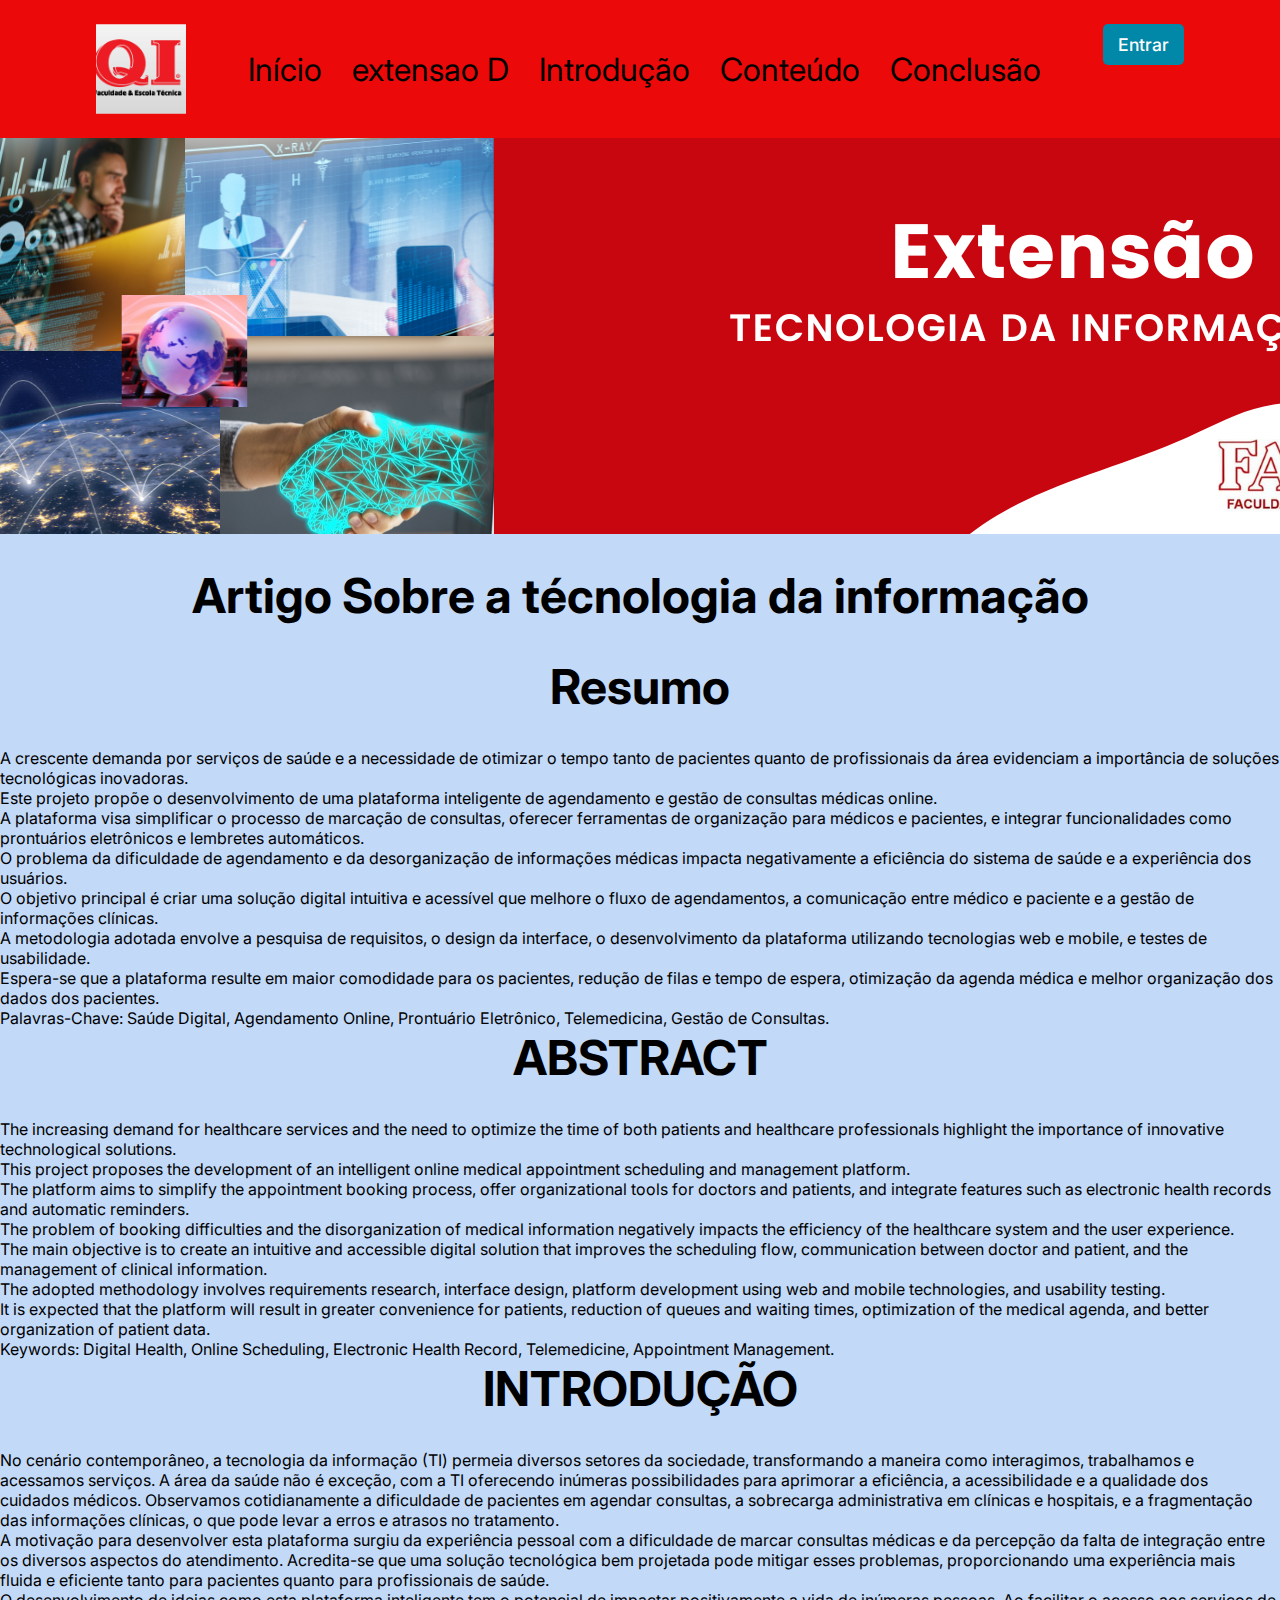
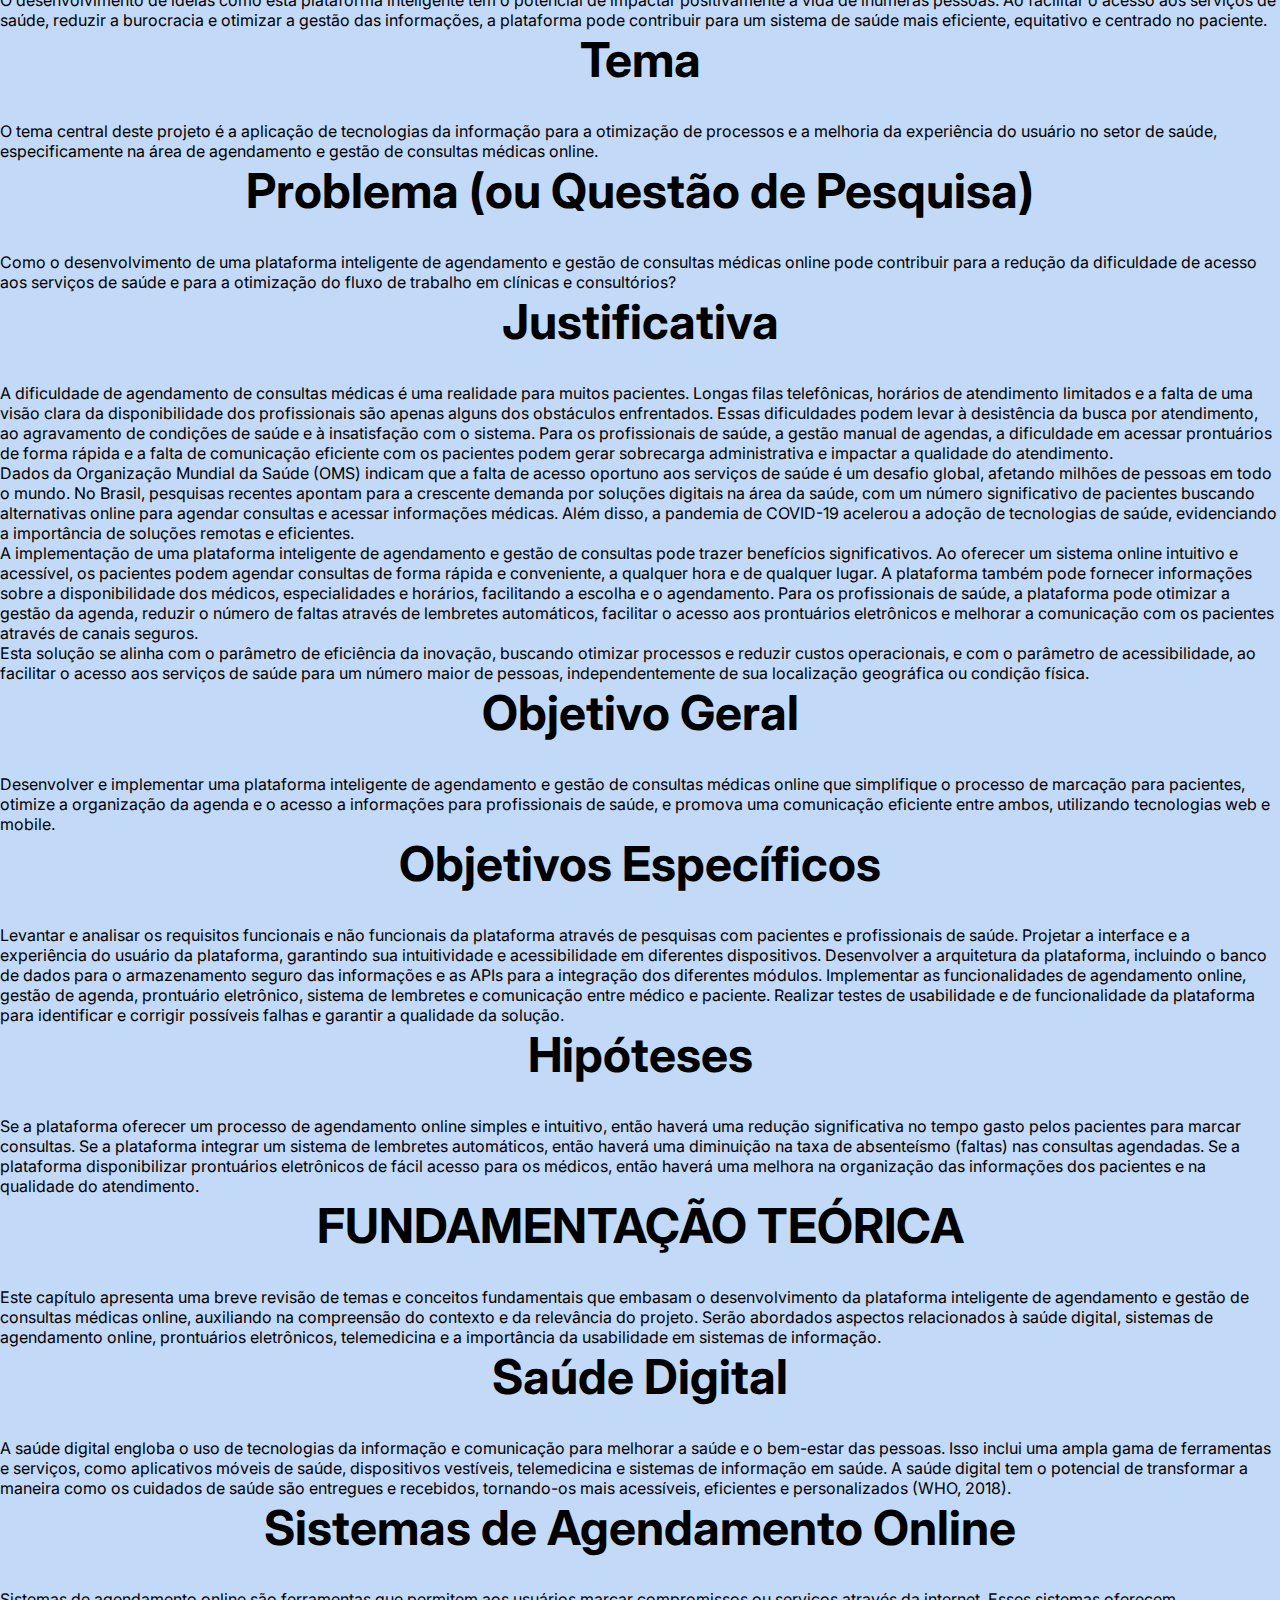
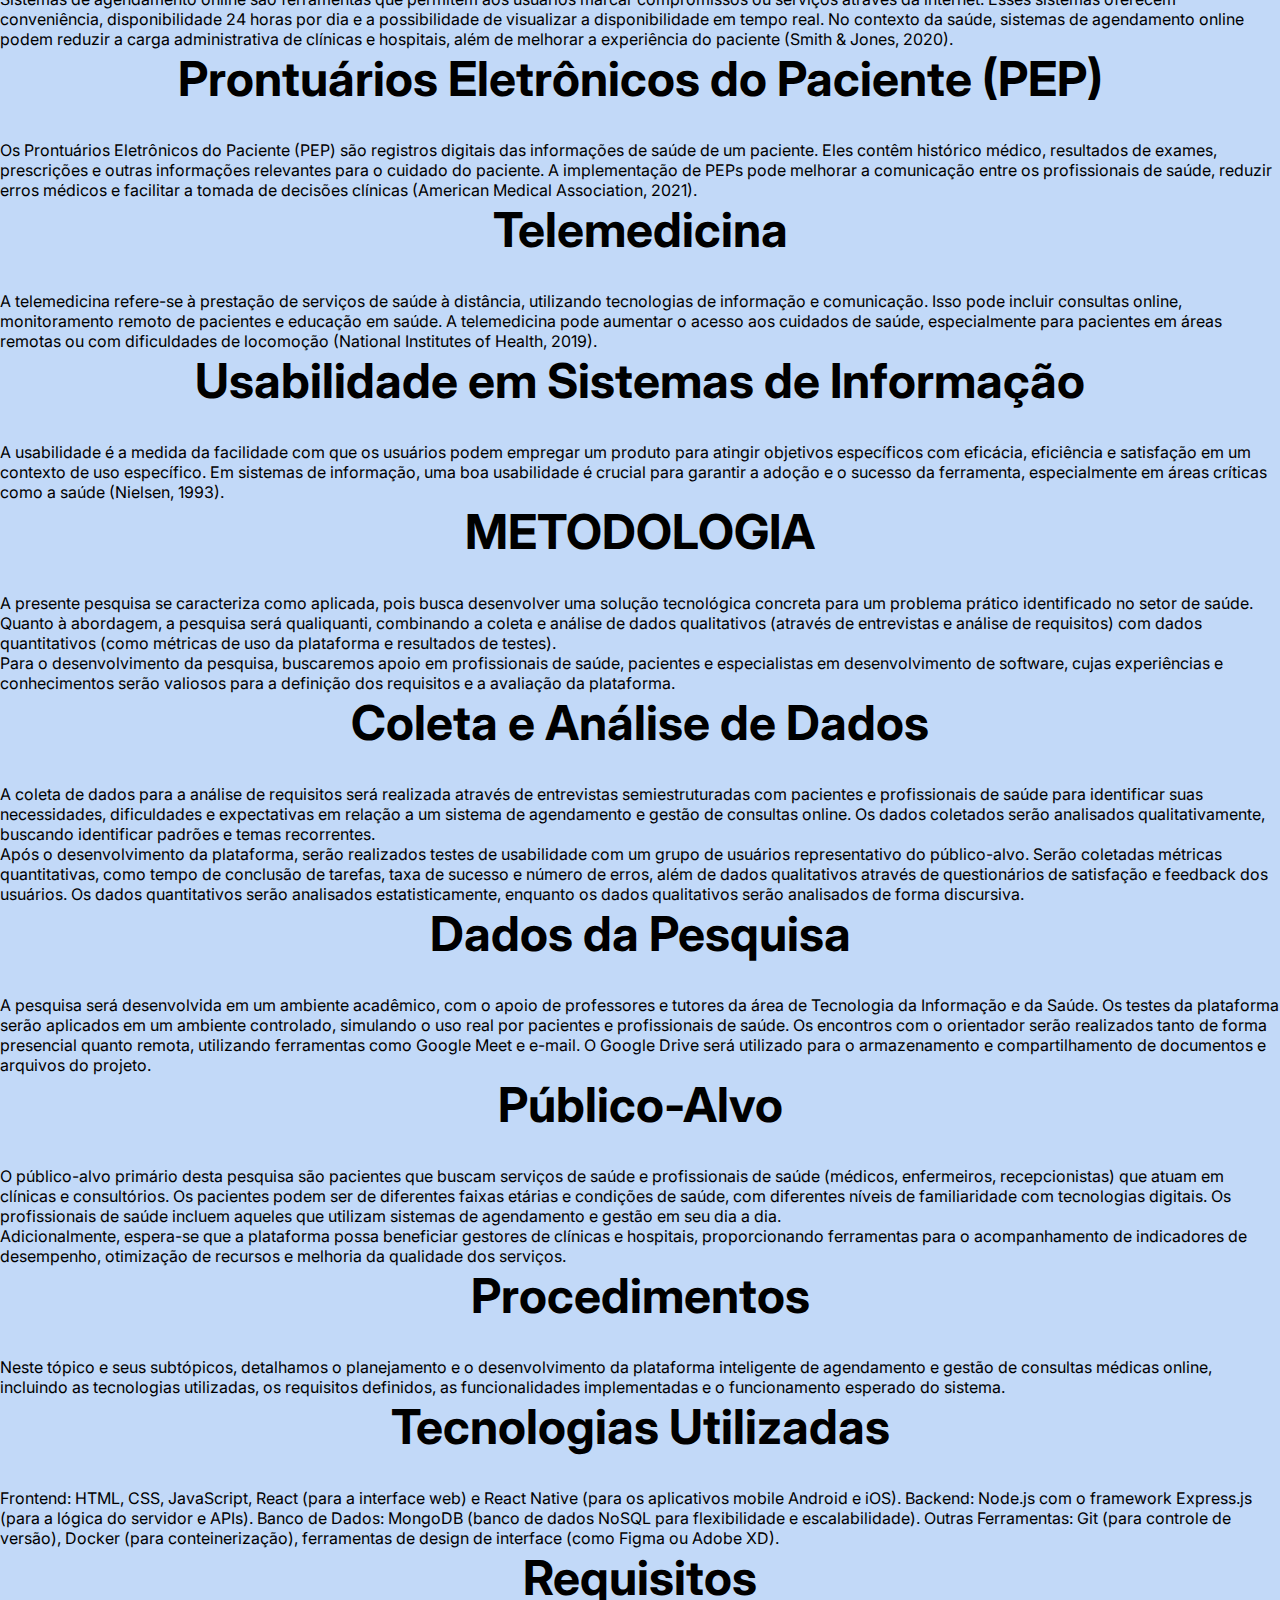
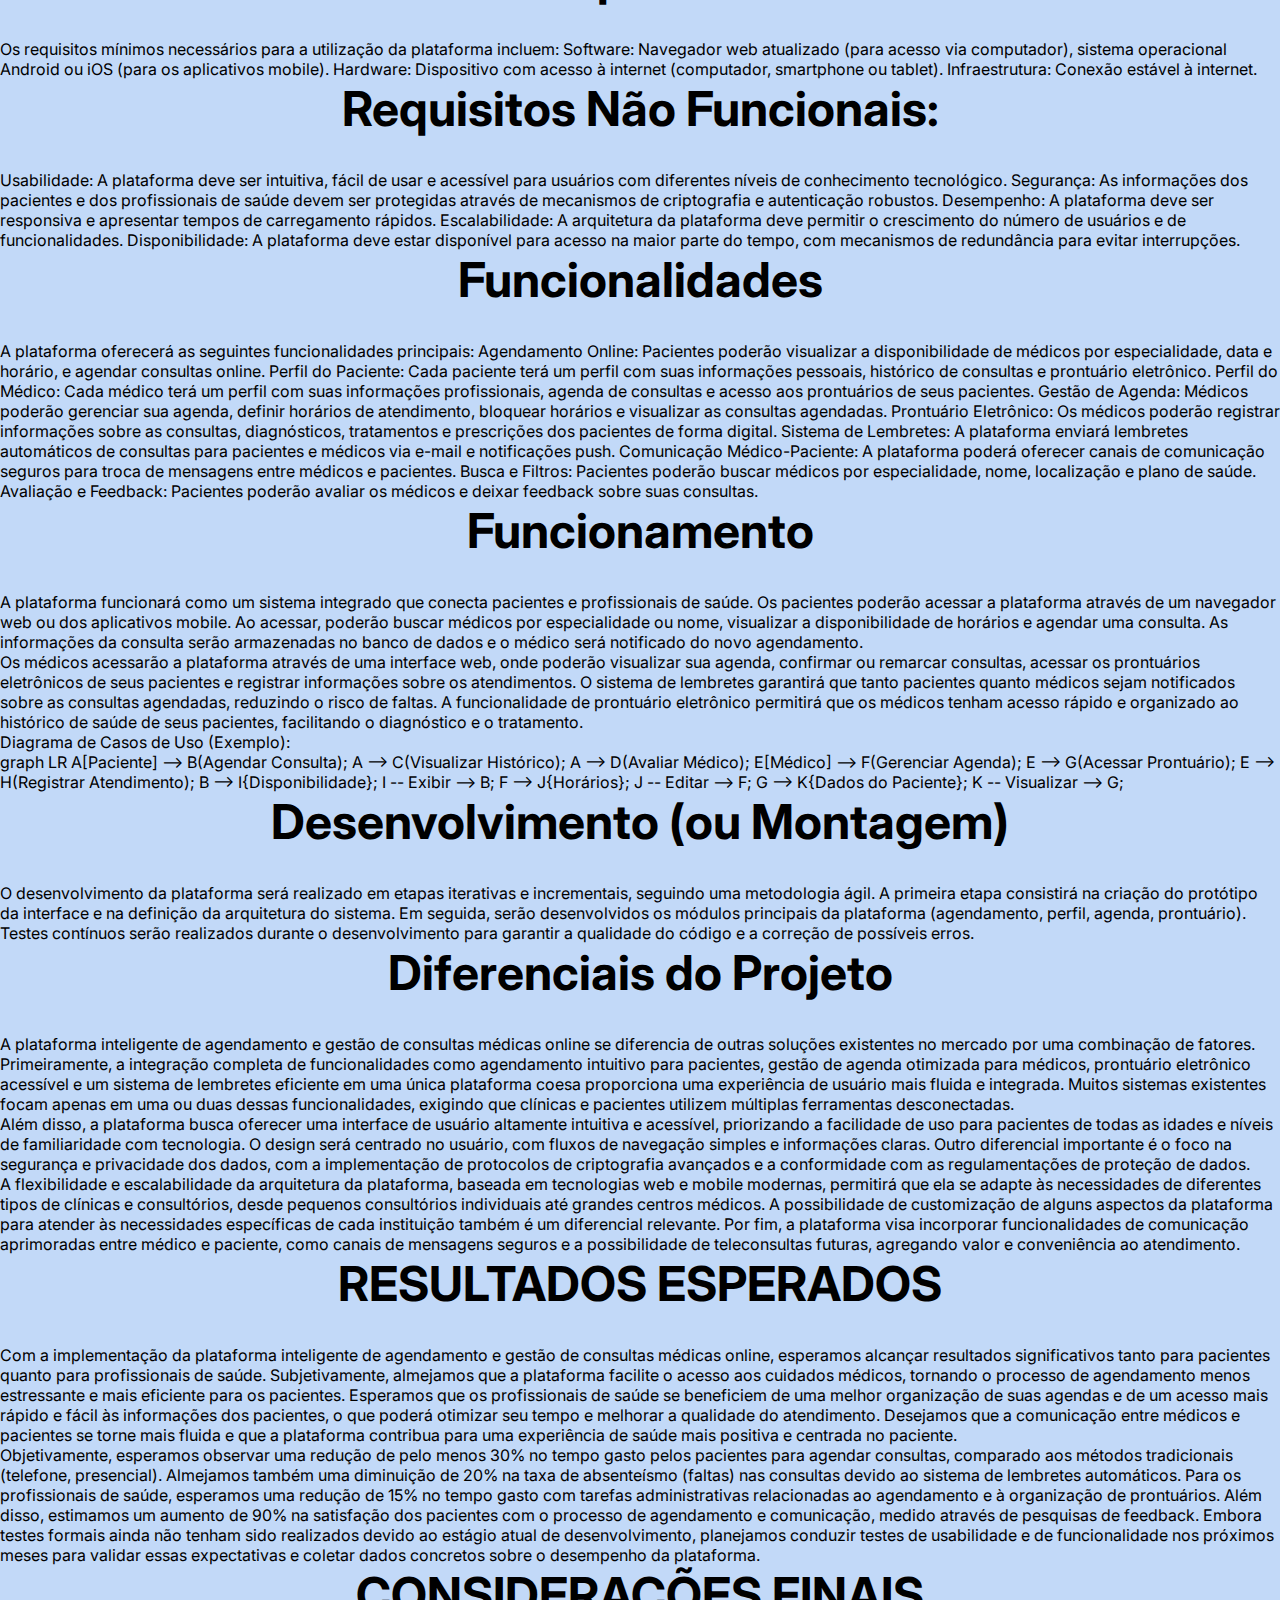
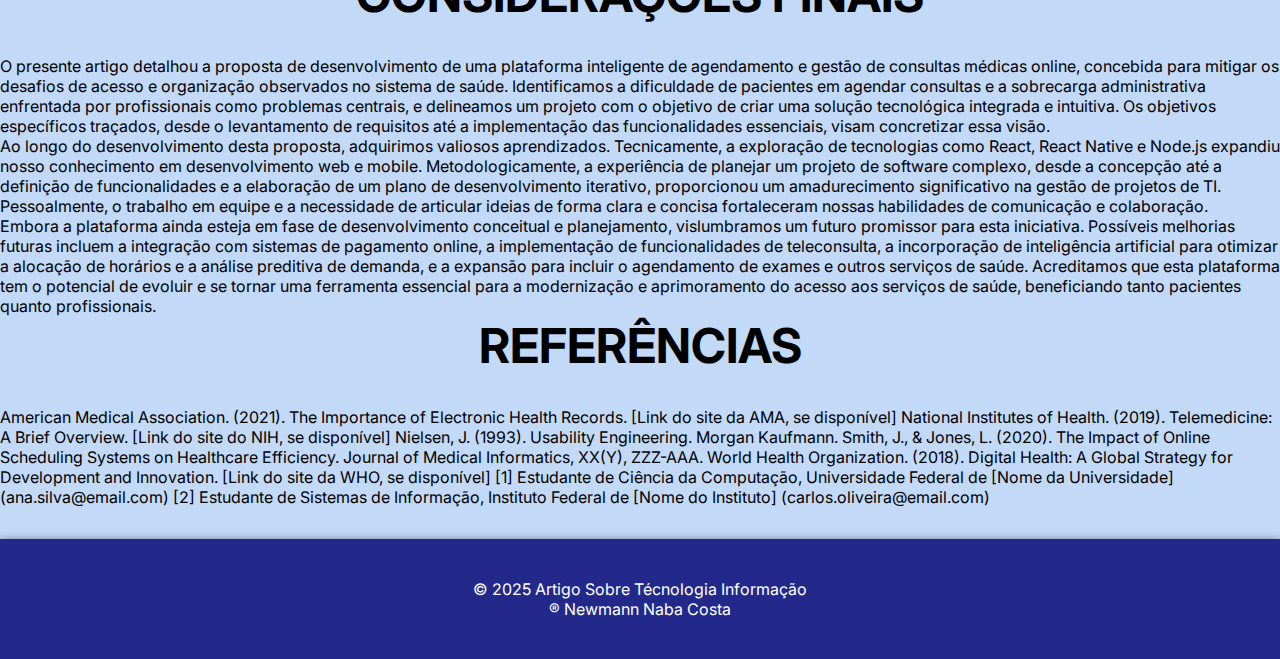
<file: index.html>
<!DOCTYPE html>
<html lang="pt-br">
<head>
    <meta charset="UTF-8">
    <meta name="viewport" content="width=device-width, initial-scale=1.0">
    <title> Extensão E </title>
    <link rel="stylesheet" href="assets/css/index.css">
</head>
<body>
    <header>
        <nav class="nav-bar">
            <div class="logo">
                <h1></h1>
            </div>
            <div class="nav-list">
                <ul>
                    <li class="nav-item"><a href="index.html" class="nav-link">Início</a></li>
                    <li class="nav-item"><a href="page/extensao D.html" class="nav-link">extensao D</a></li>
                    <li class="nav-item"><a href="#introducao"class="nav-link">Introdução</a></li>
                    <li class="nav-item"><a href="#conteudo"class="nav-link">Conteúdo</a></li>
                    <li class="nav-item"><a href="#conclusao"class="nav-link">Conclusão</a></li>
                </ul>
            </div>
            <div class="login-button">
                <button><a href="#">Entrar</a></button>
            </div>

            <div class="mobile-menu-icon">
                <button onclick="menuShow()"><img class="icon" src="../assets/img/img extensao C/menu_white_36dp.svg" alt=""></button>
            </div>
        </nav>
        <div class="mobile-menu">
            <ul>
                <li class="nav-item"><a href="index.html" class="nav-link">Início</a></li>
                <li class="nav-item"><a href="page/extensao D.html" class="nav-link">extensao D</a></li>
                <li><a href="#introducao" class="nav-link">Introdução</a></li>
                <li><a href="#conteudo"class="nav-link">Conteúdo</a></li>
                <li><a href="#conclusao"class="nav-link">Conclusão</a></li>
                    
                
            </ul>

            <div class="login-button">
                <button><a href="#">Entrar</a></button>
            </div>
        </div>
    </header>
    <main>
        <div class="banner">
            <section id="banner">
                <img src="assets/img/Banner E.png" alt="Banner E">
            </section>
        </div>
        <div class="container">
            <h1>Artigo Sobre a técnologia da informação </h1>
            <section id="introducao">
                <h2>Resumo</h2>
                <p>A crescente demanda por serviços de saúde e a necessidade de otimizar o tempo tanto de pacientes quanto de profissionais da área evidenciam a importância de soluções tecnológicas inovadoras. 
                <p>Este projeto propõe o desenvolvimento de uma plataforma inteligente de agendamento e gestão de consultas médicas online.</p> 
                <p>A plataforma visa simplificar o processo de marcação de consultas, oferecer ferramentas de organização para médicos e pacientes, e integrar funcionalidades como prontuários eletrônicos e lembretes automáticos.</p>
                <p>O problema da dificuldade de agendamento e da desorganização de informações médicas impacta negativamente a eficiência do sistema de saúde e a experiência dos usuários.</p>
                <p>O objetivo principal é criar uma solução digital intuitiva e acessível que melhore o fluxo de agendamentos, a comunicação entre médico e paciente e a gestão de informações clínicas.</p>
                <p>A metodologia adotada envolve a pesquisa de requisitos, o design da interface, o desenvolvimento da plataforma utilizando tecnologias web e mobile, e testes de usabilidade. 
                <p>Espera-se que a plataforma resulte em maior comodidade para os pacientes, redução de filas e tempo de espera, otimização da agenda médica e melhor organização dos dados dos pacientes.</p>
                <p>Palavras-Chave: Saúde Digital, Agendamento Online, Prontuário Eletrônico, Telemedicina, Gestão de Consultas.</p>
            </section>
            <section id="introducao">
                <h2>ABSTRACT</h2>
                <p>The increasing demand for healthcare services and the need to optimize the time of both patients and healthcare professionals highlight the importance of innovative technological solutions.</p> 
                <p>This project proposes the development of an intelligent online medical appointment scheduling and management platform. </p>
                <p>The platform aims to simplify the appointment booking process, offer organizational tools for doctors and patients, and integrate features such as electronic health records and automatic reminders.</p> 
                <p>The problem of booking difficulties and the disorganization of medical information negatively impacts the efficiency of the healthcare system and the user experience. </p>
                <p>The main objective is to create an intuitive and accessible digital solution that improves the scheduling flow, communication between doctor and patient, and the management of clinical information.</p> 
                <p>The adopted methodology involves requirements research, interface design, platform development using web and mobile technologies, and usability testing. </p>
                <p>It is expected that the platform will result in greater convenience for patients, reduction of queues and waiting times, optimization of the medical agenda, and better organization of patient data.</p>
                <p>Keywords: Digital Health, Online Scheduling, Electronic Health Record, Telemedicine, Appointment Management.</p>
            </section>
            <section id="conteudo">
                <h2>INTRODUÇÃO</h2>
                <p>No cenário contemporâneo, a tecnologia da informação (TI) permeia diversos setores da sociedade, transformando a maneira como interagimos, trabalhamos e acessamos serviços. A área da saúde não é exceção, com a TI oferecendo inúmeras possibilidades para aprimorar a eficiência, a acessibilidade e a qualidade dos cuidados médicos. Observamos cotidianamente a dificuldade de pacientes em agendar consultas, a sobrecarga administrativa em clínicas e hospitais, e a fragmentação das informações clínicas, o que pode levar a erros e atrasos no tratamento.</p>
                <p>A motivação para desenvolver esta plataforma surgiu da experiência pessoal com a dificuldade de marcar consultas médicas e da percepção da falta de integração entre os diversos aspectos do atendimento. Acredita-se que uma solução tecnológica bem projetada pode mitigar esses problemas, proporcionando uma experiência mais fluida e eficiente tanto para pacientes quanto para profissionais de saúde.</p>
                <p>O desenvolvimento de ideias como esta plataforma inteligente tem o potencial de impactar positivamente a vida de inúmeras pessoas. Ao facilitar o acesso aos serviços de saúde, reduzir a burocracia e otimizar a gestão das informações, a plataforma pode contribuir para um sistema de saúde mais eficiente, equitativo e centrado no paciente.</p>
                <h2>Tema</h2>
                <p>O tema central deste projeto é a aplicação de tecnologias da informação para a otimização de processos e a melhoria da experiência do usuário no setor de saúde, especificamente na área de agendamento e gestão de consultas médicas online.</p>
                <h2> Problema (ou Questão de Pesquisa)</h2>
                <p>Como o desenvolvimento de uma plataforma inteligente de agendamento e gestão de consultas médicas online pode contribuir para a redução da dificuldade de acesso aos serviços de saúde e para a otimização do fluxo de trabalho em clínicas e consultórios?</p>
                <h2>Justificativa</h2>
                <p>A dificuldade de agendamento de consultas médicas é uma realidade para muitos pacientes. Longas filas telefônicas, horários de atendimento limitados e a falta de uma visão clara da disponibilidade dos profissionais são apenas alguns dos obstáculos enfrentados. Essas dificuldades podem levar à desistência da busca por atendimento, ao agravamento de condições de saúde e à insatisfação com o sistema. Para os profissionais de saúde, a gestão manual de agendas, a dificuldade em acessar prontuários de forma rápida e a falta de comunicação eficiente com os pacientes podem gerar sobrecarga administrativa e impactar a qualidade do atendimento.</p>
                <p>Dados da Organização Mundial da Saúde (OMS) indicam que a falta de acesso oportuno aos serviços de saúde é um desafio global, afetando milhões de pessoas em todo o mundo. No Brasil, pesquisas recentes apontam para a crescente demanda por soluções digitais na área da saúde, com um número significativo de pacientes buscando alternativas online para agendar consultas e acessar informações médicas. Além disso, a pandemia de COVID-19 acelerou a adoção de tecnologias de saúde, evidenciando a importância de soluções remotas e eficientes.</p>
                <p>A implementação de uma plataforma inteligente de agendamento e gestão de consultas pode trazer benefícios significativos. Ao oferecer um sistema online intuitivo e acessível, os pacientes podem agendar consultas de forma rápida e conveniente, a qualquer hora e de qualquer lugar. A plataforma também pode fornecer informações sobre a disponibilidade dos médicos, especialidades e horários, facilitando a escolha e o agendamento. Para os profissionais de saúde, a plataforma pode otimizar a gestão da agenda, reduzir o número de faltas através de lembretes automáticos, facilitar o acesso aos prontuários eletrônicos e melhorar a comunicação com os pacientes através de canais seguros.</p>
                <p>Esta solução se alinha com o parâmetro de eficiência da inovação, buscando otimizar processos e reduzir custos operacionais, e com o parâmetro de acessibilidade, ao facilitar o acesso aos serviços de saúde para um número maior de pessoas, independentemente de sua localização geográfica ou condição física.</p>
                <h2>Objetivo Geral</h2>
                <p>Desenvolver e implementar uma plataforma inteligente de agendamento e gestão de consultas médicas online que simplifique o processo de marcação para pacientes, otimize a organização da agenda e o acesso a informações para profissionais de saúde, e promova uma comunicação eficiente entre ambos, utilizando tecnologias web e mobile.</p>
                <h2>Objetivos Específicos</h2>
                <p>Levantar e analisar os requisitos funcionais e não funcionais da plataforma através de pesquisas com pacientes e profissionais de saúde.
                    Projetar a interface e a experiência do usuário da plataforma, garantindo sua intuitividade e acessibilidade em diferentes dispositivos.
                    Desenvolver a arquitetura da plataforma, incluindo o banco de dados para o armazenamento seguro das informações e as APIs para a integração dos diferentes módulos.
                    Implementar as funcionalidades de agendamento online, gestão de agenda, prontuário eletrônico, sistema de lembretes e comunicação entre médico e paciente.
                    Realizar testes de usabilidade e de funcionalidade da plataforma para identificar e corrigir possíveis falhas e garantir a qualidade da solução.
                </p>
                <h2>Hipóteses</h2>
                <p>Se a plataforma oferecer um processo de agendamento online simples e intuitivo, então haverá uma redução significativa no tempo gasto pelos pacientes para marcar consultas.
                    Se a plataforma integrar um sistema de lembretes automáticos, então haverá uma diminuição na taxa de absenteísmo (faltas) nas consultas agendadas.
                    Se a plataforma disponibilizar prontuários eletrônicos de fácil acesso para os médicos, então haverá uma melhora na organização das informações dos pacientes e na qualidade do atendimento.</p>
                <h2>FUNDAMENTAÇÃO TEÓRICA</h2>
                <p>Este capítulo apresenta uma breve revisão de temas e conceitos fundamentais que embasam o desenvolvimento da plataforma inteligente de agendamento e gestão de consultas médicas online, auxiliando na compreensão do contexto e da relevância do projeto. Serão abordados aspectos relacionados à saúde digital, sistemas de agendamento online, prontuários eletrônicos, telemedicina e a importância da usabilidade em sistemas de informação.</p>
                <h2>Saúde Digital</h2>
                <p>A saúde digital engloba o uso de tecnologias da informação e comunicação para melhorar a saúde e o bem-estar das pessoas. Isso inclui uma ampla gama de ferramentas e serviços, como aplicativos móveis de saúde, dispositivos vestíveis, telemedicina e sistemas de informação em saúde. A saúde digital tem o potencial de transformar a maneira como os cuidados de saúde são entregues e recebidos, tornando-os mais acessíveis, eficientes e personalizados (WHO, 2018).</p>
                <h2>Sistemas de Agendamento Online</h2>
                <p>Sistemas de agendamento online são ferramentas que permitem aos usuários marcar compromissos ou serviços através da internet. Esses sistemas oferecem conveniência, disponibilidade 24 horas por dia e a possibilidade de visualizar a disponibilidade em tempo real. No contexto da saúde, sistemas de agendamento online podem reduzir a carga administrativa de clínicas e hospitais, além de melhorar a experiência do paciente (Smith & Jones, 2020).</p>
                <h2>Prontuários Eletrônicos do Paciente (PEP)</h2>
                <p>Os Prontuários Eletrônicos do Paciente (PEP) são registros digitais das informações de saúde de um paciente. Eles contêm histórico médico, resultados de exames, prescrições e outras informações relevantes para o cuidado do paciente. A implementação de PEPs pode melhorar a comunicação entre os profissionais de saúde, reduzir erros médicos e facilitar a tomada de decisões clínicas (American Medical Association, 2021).</p>
                <h2> Telemedicina</h2>
                <p>A telemedicina refere-se à prestação de serviços de saúde à distância, utilizando tecnologias de informação e comunicação. Isso pode incluir consultas online, monitoramento remoto de pacientes e educação em saúde. A telemedicina pode aumentar o acesso aos cuidados de saúde, especialmente para pacientes em áreas remotas ou com dificuldades de locomoção (National Institutes of Health, 2019).</p>
                <h2>Usabilidade em Sistemas de Informação</h2>
                <p>A usabilidade é a medida da facilidade com que os usuários podem empregar um produto para atingir objetivos específicos com eficácia, eficiência e satisfação em um contexto de uso específico. Em sistemas de informação, uma boa usabilidade é crucial para garantir a adoção e o sucesso da ferramenta, especialmente em áreas críticas como a saúde (Nielsen, 1993).</p>
                <h2> METODOLOGIA</h2>
                <p>A presente pesquisa se caracteriza como aplicada, pois busca desenvolver uma solução tecnológica concreta para um problema prático identificado no setor de saúde. Quanto à abordagem, a pesquisa será qualiquanti, combinando a coleta e análise de dados qualitativos (através de entrevistas e análise de requisitos) com dados quantitativos (como métricas de uso da plataforma e resultados de testes).</p>
                <p>Para o desenvolvimento da pesquisa, buscaremos apoio em profissionais de saúde, pacientes e especialistas em desenvolvimento de software, cujas experiências e conhecimentos serão valiosos para a definição dos requisitos e a avaliação da plataforma.</p>
                <h2> Coleta e Análise de Dados</h2>
                <p>A coleta de dados para a análise de requisitos será realizada através de entrevistas semiestruturadas com pacientes e profissionais de saúde para identificar suas necessidades, dificuldades e expectativas em relação a um sistema de agendamento e gestão de consultas online. Os dados coletados serão analisados qualitativamente, buscando identificar padrões e temas recorrentes.</p>
                <p>Após o desenvolvimento da plataforma, serão realizados testes de usabilidade com um grupo de usuários representativo do público-alvo. Serão coletadas métricas quantitativas, como tempo de conclusão de tarefas, taxa de sucesso e número de erros, além de dados qualitativos através de questionários de satisfação e feedback dos usuários. Os dados quantitativos serão analisados estatisticamente, enquanto os dados qualitativos serão analisados de forma discursiva.</p>
                <h2>Dados da Pesquisa</h2>
                <p>A pesquisa será desenvolvida em um ambiente acadêmico, com o apoio de professores e tutores da área de Tecnologia da Informação e da Saúde. Os testes da plataforma serão aplicados em um ambiente controlado, simulando o uso real por pacientes e profissionais de saúde. Os encontros com o orientador serão realizados tanto de forma presencial quanto remota, utilizando ferramentas como Google Meet e e-mail. O Google Drive será utilizado para o armazenamento e compartilhamento de documentos e arquivos do projeto.</p>
                <h2>Público-Alvo</h2>
                <p>O público-alvo primário desta pesquisa são pacientes que buscam serviços de saúde e profissionais de saúde (médicos, enfermeiros, recepcionistas) que atuam em clínicas e consultórios. Os pacientes podem ser de diferentes faixas etárias e condições de saúde, com diferentes níveis de familiaridade com tecnologias digitais. Os profissionais de saúde incluem aqueles que utilizam sistemas de agendamento e gestão em seu dia a dia.</p>
                <p>Adicionalmente, espera-se que a plataforma possa beneficiar gestores de clínicas e hospitais, proporcionando ferramentas para o acompanhamento de indicadores de desempenho, otimização de recursos e melhoria da qualidade dos serviços.</p>
                <h2> Procedimentos</h2>
                <p>Neste tópico e seus subtópicos, detalhamos o planejamento e o desenvolvimento da plataforma inteligente de agendamento e gestão de consultas médicas online, incluindo as tecnologias utilizadas, os requisitos definidos, as funcionalidades implementadas e o funcionamento esperado do sistema.</p>
                <h2>Tecnologias Utilizadas</h2>
                <p>Frontend: HTML, CSS, JavaScript, React (para a interface web) e React Native (para os aplicativos mobile Android e iOS).
                    Backend: Node.js com o framework Express.js (para a lógica do servidor e APIs).
                    Banco de Dados: MongoDB (banco de dados NoSQL para flexibilidade e escalabilidade).
                    Outras Ferramentas: Git (para controle de versão), Docker (para conteinerização), ferramentas de design de interface (como Figma ou Adobe XD).</p>
                <h2>Requisitos</h2>
                <p>Os requisitos mínimos necessários para a utilização da plataforma incluem:

                    Software: Navegador web atualizado (para acesso via computador), sistema operacional Android ou iOS (para os aplicativos mobile).
                    Hardware: Dispositivo com acesso à internet (computador, smartphone ou tablet).
                    Infraestrutura: Conexão estável à internet.</p>
                <h2>Requisitos Não Funcionais:</h2>
                <p>Usabilidade: A plataforma deve ser intuitiva, fácil de usar e acessível para usuários com diferentes níveis de conhecimento tecnológico.
                    Segurança: As informações dos pacientes e dos profissionais de saúde devem ser protegidas através de mecanismos de criptografia e autenticação robustos.
                    Desempenho: A plataforma deve ser responsiva e apresentar tempos de carregamento rápidos.
                    Escalabilidade: A arquitetura da plataforma deve permitir o crescimento do número de usuários e de funcionalidades.
                    Disponibilidade: A plataforma deve estar disponível para acesso na maior parte do tempo, com mecanismos de redundância para evitar interrupções.</p>
                <h2>Funcionalidades</h2>
                <p>A plataforma oferecerá as seguintes funcionalidades principais:

                    Agendamento Online: Pacientes poderão visualizar a disponibilidade de médicos por especialidade, data e horário, e agendar consultas online.
                    Perfil do Paciente: Cada paciente terá um perfil com suas informações pessoais, histórico de consultas e prontuário eletrônico.
                    Perfil do Médico: Cada médico terá um perfil com suas informações profissionais, agenda de consultas e acesso aos prontuários de seus pacientes.
                    Gestão de Agenda: Médicos poderão gerenciar sua agenda, definir horários de atendimento, bloquear horários e visualizar as consultas agendadas.
                    Prontuário Eletrônico: Os médicos poderão registrar informações sobre as consultas, diagnósticos, tratamentos e prescrições dos pacientes de forma digital.
                    Sistema de Lembretes: A plataforma enviará lembretes automáticos de consultas para pacientes e médicos via e-mail e notificações push.
                    Comunicação Médico-Paciente: A plataforma poderá oferecer canais de comunicação seguros para troca de mensagens entre médicos e pacientes.
                    Busca e Filtros: Pacientes poderão buscar médicos por especialidade, nome, localização e plano de saúde.
                    Avaliação e Feedback: Pacientes poderão avaliar os médicos e deixar feedback sobre suas consultas.</p>
                <h2> Funcionamento</h2>
                <p>A plataforma funcionará como um sistema integrado que conecta pacientes e profissionais de saúde. Os pacientes poderão acessar a plataforma através de um navegador web ou dos aplicativos mobile. Ao acessar, poderão buscar médicos por especialidade ou nome, visualizar a disponibilidade de horários e agendar uma consulta. As informações da consulta serão armazenadas no banco de dados e o médico será notificado do novo agendamento.</p>
                <p>Os médicos acessarão a plataforma através de uma interface web, onde poderão visualizar sua agenda, confirmar ou remarcar consultas, acessar os prontuários eletrônicos de seus pacientes e registrar informações sobre os atendimentos. O sistema de lembretes garantirá que tanto pacientes quanto médicos sejam notificados sobre as consultas agendadas, reduzindo o risco de faltas. A funcionalidade de prontuário eletrônico permitirá que os médicos tenham acesso rápido e organizado ao histórico de saúde de seus pacientes, facilitando o diagnóstico e o tratamento.</p>
                <p>Diagrama de Casos de Uso (Exemplo):</p>
                <p>graph LR
                    A[Paciente] --> B(Agendar Consulta);
                    A --> C(Visualizar Histórico);
                    A --> D(Avaliar Médico);
                    E[Médico] --> F(Gerenciar Agenda);
                    E --> G(Acessar Prontuário);
                    E --> H(Registrar Atendimento);
                    B --> I{Disponibilidade};
                    I -- Exibir --> B;
                    F --> J{Horários};
                    J -- Editar --> F;
                    G --> K{Dados do Paciente};
                    K -- Visualizar --> G;</p>
                <h2>Desenvolvimento (ou Montagem)</h2>
                <p>O desenvolvimento da plataforma será realizado em etapas iterativas e incrementais, seguindo uma metodologia ágil. A primeira etapa consistirá na criação do protótipo da interface e na definição da arquitetura do sistema. Em seguida, serão desenvolvidos os módulos principais da plataforma (agendamento, perfil, agenda, prontuário). Testes contínuos serão realizados durante o desenvolvimento para garantir a qualidade do código e a correção de possíveis erros.</p>
                <h2>Diferenciais do Projeto</h2>
                <p>A plataforma inteligente de agendamento e gestão de consultas médicas online se diferencia de outras soluções existentes no mercado por uma combinação de fatores. Primeiramente, a integração completa de funcionalidades como agendamento intuitivo para pacientes, gestão de agenda otimizada para médicos, prontuário eletrônico acessível e um sistema de lembretes eficiente em uma única plataforma coesa proporciona uma experiência de usuário mais fluida e integrada. Muitos sistemas existentes focam apenas em uma ou duas dessas funcionalidades, exigindo que clínicas e pacientes utilizem múltiplas ferramentas desconectadas.</p>
                <p>Além disso, a plataforma busca oferecer uma interface de usuário altamente intuitiva e acessível, priorizando a facilidade de uso para pacientes de todas as idades e níveis de familiaridade com tecnologia. O design será centrado no usuário, com fluxos de navegação simples e informações claras. Outro diferencial importante é o foco na segurança e privacidade dos dados, com a implementação de protocolos de criptografia avançados e a conformidade com as regulamentações de proteção de dados.</p>
                <p>A flexibilidade e escalabilidade da arquitetura da plataforma, baseada em tecnologias web e mobile modernas, permitirá que ela se adapte às necessidades de diferentes tipos de clínicas e consultórios, desde pequenos consultórios individuais até grandes centros médicos. A possibilidade de customização de alguns aspectos da plataforma para atender às necessidades específicas de cada instituição também é um diferencial relevante. Por fim, a plataforma visa incorporar funcionalidades de comunicação aprimoradas entre médico e paciente, como canais de mensagens seguros e a possibilidade de teleconsultas futuras, agregando valor e conveniência ao atendimento.</p>
                <h2>RESULTADOS ESPERADOS</h2>
                <p>Com a implementação da plataforma inteligente de agendamento e gestão de consultas médicas online, esperamos alcançar resultados significativos tanto para pacientes quanto para profissionais de saúde. Subjetivamente, almejamos que a plataforma facilite o acesso aos cuidados médicos, tornando o processo de agendamento menos estressante e mais eficiente para os pacientes. Esperamos que os profissionais de saúde se beneficiem de uma melhor organização de suas agendas e de um acesso mais rápido e fácil às informações dos pacientes, o que poderá otimizar seu tempo e melhorar a qualidade do atendimento. Desejamos que a comunicação entre médicos e pacientes se torne mais fluida e que a plataforma contribua para uma experiência de saúde mais positiva e centrada no paciente.</p>
                <p>Objetivamente, esperamos observar uma redução de pelo menos 30% no tempo gasto pelos pacientes para agendar consultas, comparado aos métodos tradicionais (telefone, presencial). Almejamos também uma diminuição de 20% na taxa de absenteísmo (faltas) nas consultas devido ao sistema de lembretes automáticos. Para os profissionais de saúde, esperamos uma redução de 15% no tempo gasto com tarefas administrativas relacionadas ao agendamento e à organização de prontuários. Além disso, estimamos um aumento de 90% na satisfação dos pacientes com o processo de agendamento e comunicação, medido através de pesquisas de feedback. Embora testes formais ainda não tenham sido realizados devido ao estágio atual de desenvolvimento, planejamos conduzir testes de usabilidade e de funcionalidade nos próximos meses para validar essas expectativas e coletar dados concretos sobre o desempenho da plataforma.</p>
                <h2> CONSIDERAÇÕES FINAIS</h2>
                <p>O presente artigo detalhou a proposta de desenvolvimento de uma plataforma inteligente de agendamento e gestão de consultas médicas online, concebida para mitigar os desafios de acesso e organização observados no sistema de saúde. Identificamos a dificuldade de pacientes em agendar consultas e a sobrecarga administrativa enfrentada por profissionais como problemas centrais, e delineamos um projeto com o objetivo de criar uma solução tecnológica integrada e intuitiva. Os objetivos específicos traçados, desde o levantamento de requisitos até a implementação das funcionalidades essenciais, visam concretizar essa visão.</p>
                <p>Ao longo do desenvolvimento desta proposta, adquirimos valiosos aprendizados. Tecnicamente, a exploração de tecnologias como React, React Native e Node.js expandiu nosso conhecimento em desenvolvimento web e mobile. Metodologicamente, a experiência de planejar um projeto de software complexo, desde a concepção até a definição de funcionalidades e a elaboração de um plano de desenvolvimento iterativo, proporcionou um amadurecimento significativo na gestão de projetos de TI. Pessoalmente, o trabalho em equipe e a necessidade de articular ideias de forma clara e concisa fortaleceram nossas habilidades de comunicação e colaboração.</p>
                <p>Embora a plataforma ainda esteja em fase de desenvolvimento conceitual e planejamento, vislumbramos um futuro promissor para esta iniciativa. Possíveis melhorias futuras incluem a integração com sistemas de pagamento online, a implementação de funcionalidades de teleconsulta, a incorporação de inteligência artificial para otimizar a alocação de horários e a análise preditiva de demanda, e a expansão para incluir o agendamento de exames e outros serviços de saúde. Acreditamos que esta plataforma tem o potencial de evoluir e se tornar uma ferramenta essencial para a modernização e aprimoramento do acesso aos serviços de saúde, beneficiando tanto pacientes quanto profissionais.</p>

            </section>

            <section id="conclusao">
                <h2>REFERÊNCIAS</h2>
                <p>American Medical Association. (2021). The Importance of Electronic Health Records. [Link do site da AMA, se disponível]

                    National Institutes of Health. (2019). Telemedicine: A Brief Overview. [Link do site do NIH, se disponível]
                    
                    Nielsen, J. (1993). Usability Engineering. Morgan Kaufmann.
                    
                    Smith, J., & Jones, L. (2020). The Impact of Online Scheduling Systems on Healthcare Efficiency. Journal of Medical Informatics, XX(Y), ZZZ-AAA.
                    
                    World Health Organization. (2018). Digital Health: A Global Strategy for Development and Innovation. [Link do site da WHO, se disponível]
                    
                    [1] Estudante de Ciência da Computação, Universidade Federal de [Nome da Universidade] (ana.silva@email.com)
                    [2] Estudante de Sistemas de Informação, Instituto Federal de [Nome do Instituto] (carlos.oliveira@email.com)</p>
            </section>
        </div>
    </main>
    <footer id="contatos">
        &copy; 2025 Artigo Sobre Técnologia Informação<br>
                    ® Newmann Naba Costa 
    </footer>
    <script src="../controller/js/script.js"></script>
</body>
</html>
</file>
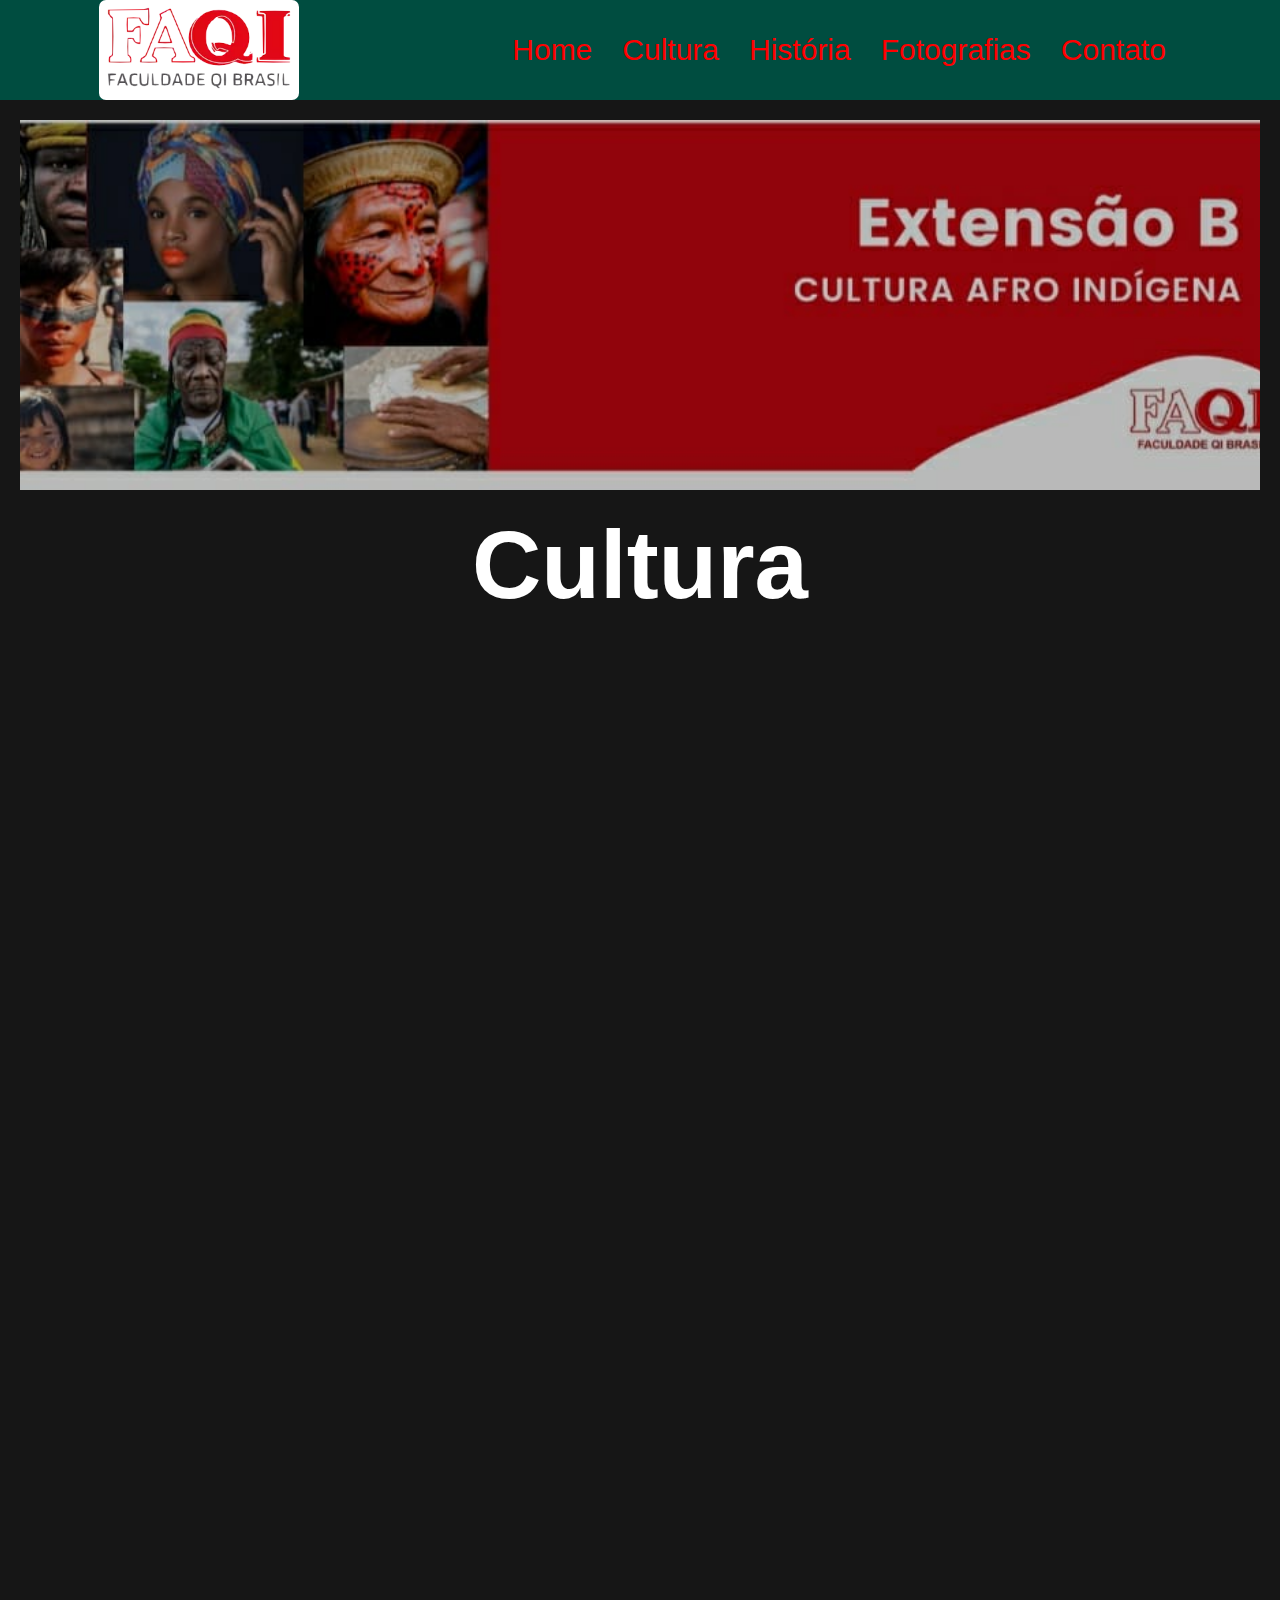
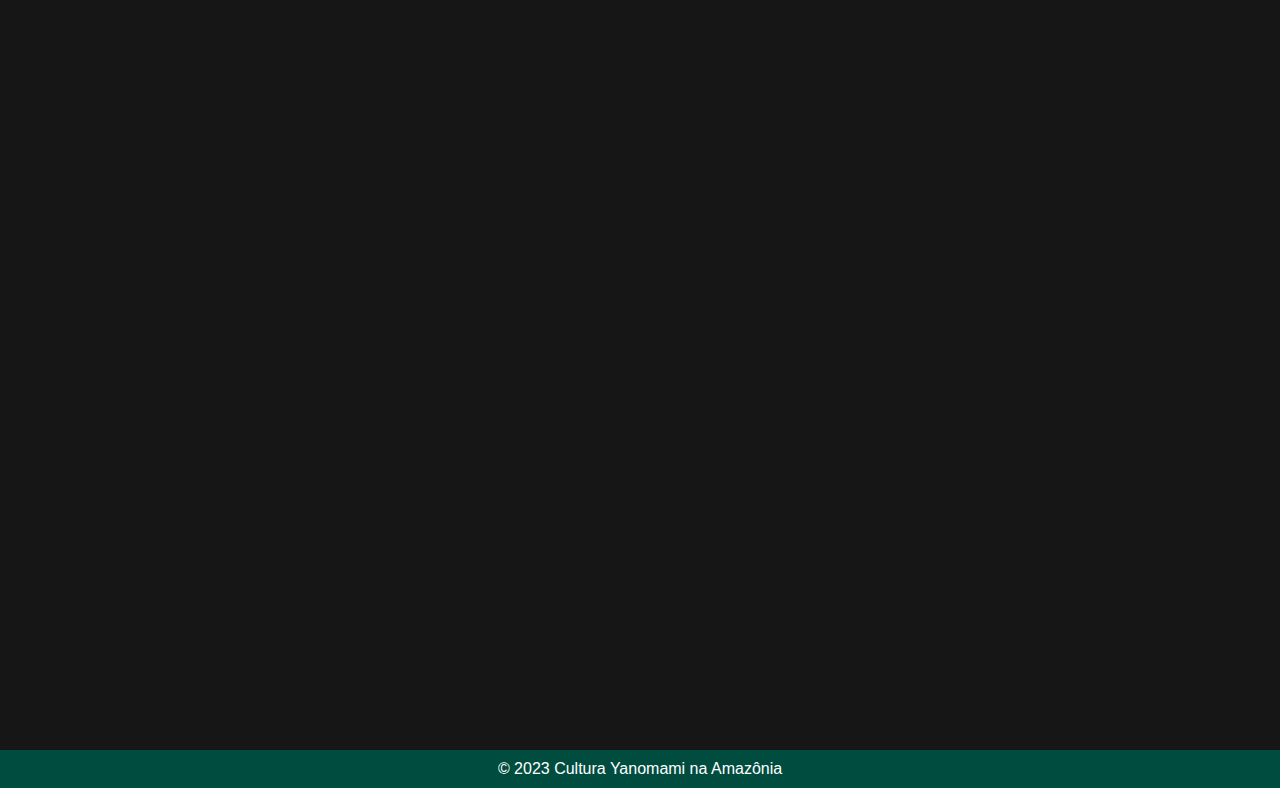
<file: page/cultura.html>
<!DOCTYPE html>
<html lang="pt-br">
<head>
    <meta charset="UTF-8">
    <meta name="viewport" content="width=device-width, initial-scale=1.0">
    <title>Cultura Yanomami na Amazônia</title>
    <link href="https://cdn.jsdelivr.net/npm/bootstrap@5.3.1/dist/css/bootstrap.min.css" rel="stylesheet" integrity="sha384-4bw+/aepP/YC94hEpVNVgiZdgIC5+VKNBQNGCHeKRQN+PtmoHDEXuppvnDJzQIu9" crossorigin="anonymous">
    <link rel="stylesheet" href="../assets/css/historia.css">
</head>
<body>
    <header>
        <nav>
            <section class="logo"></section>
            <ul>
                <li><a href="../index.html">Home</a></li>
                <li><a href="cultura.html">Cultura</a></li>
                <li><a href="História.html">História</a></li>
                <li><a href="fotografia.html">Fotografias</a></li>
                <li><a href="#contatos">Contato</a></li>
            </ul>
        </nav>
    </header>
    <main>
        <section id="banner"></section>
        <section class="container">
            <section class="row">
                <section class="col-md-12">
                    <h1>Cultura</h1>
                    <iframe width="900" height="800" src="https://www.youtube.com/embed/xM0dN0ukCwg?si=oCHCYbWcadvm51bP" title="YouTube video player" 
                    frameborder="0" allow="accelerometer; autoplay; clipboard-write; encrypted-media; gyroscope; picture-in-picture; web-share" allowfullscreen></iframe>
    </main>
    <footer id="contatos">
        &copy; 2023 Cultura Yanomami na Amazônia
    </footer>
    <script src="https://cdn.jsdelivr.net/npm/bootstrap@5.3.1/dist/js/bootstrap.bundle.min.js" integrity="sha384-HwwvtgBNo3bZJJLYd8oVXjrBZt8cqVSpeBNS5n7C8IVInixGAoxmnlMuBnhbgrkm" crossorigin="anonymous"></script>
</body>
</body>
</html>
</file>
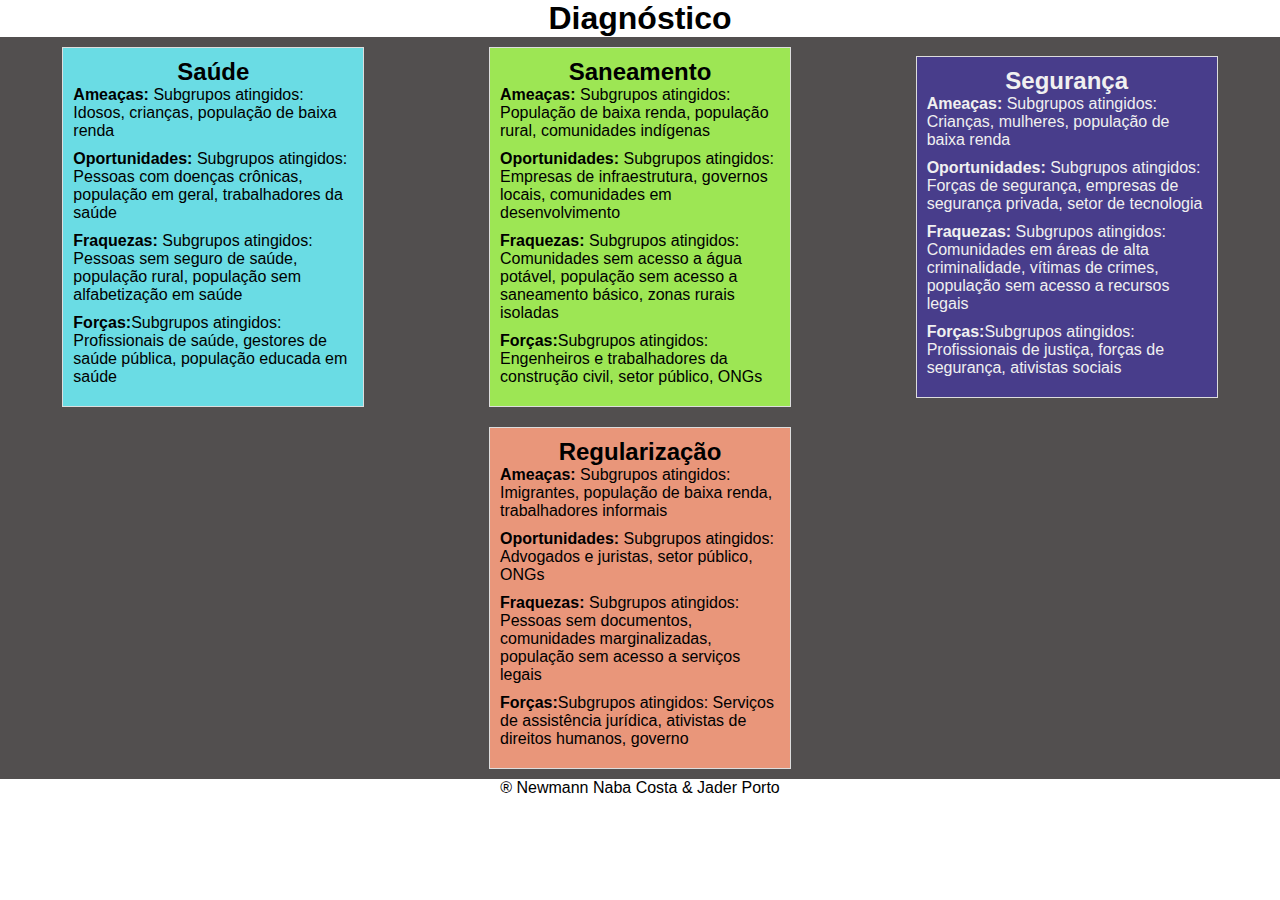
<file: page/diagnostico.html>
<!DOCTYPE html>
<html>
<head>
    <link href="https://fonts.googleapis.com/css2?family=Righteous&display=swap" rel="stylesheet">
    <link rel="stylesheet" href="../assets/css/diagnostico.css">
</head>
<body>
    <div class="swot">
        <h1>Diagnóstico</h1>
        <div class="segment" id="azul">
            <h2>Saúde</h2>
            <div class="category"><strong>Ameaças:</strong> Subgrupos atingidos: Idosos, crianças, população de baixa
                renda</div>
            <div class="category"><strong>Oportunidades:</strong> Subgrupos atingidos: Pessoas com doenças crônicas,
                população em geral, trabalhadores da saúde</div>
            <div class="category"><strong>Fraquezas:</strong> Subgrupos atingidos: Pessoas sem seguro de saúde,
                população rural, população sem alfabetização em saúde</div>
            <div class="category"><strong>Forças:</strong>Subgrupos atingidos: Profissionais de saúde, gestores de saúde
                pública, população educada em saúde</div>
        </div>
        <div class="segment" id="verde">
            <h2>Saneamento</h2>
            <div class="category"><strong>Ameaças:</strong> Subgrupos atingidos: População de baixa renda, população
                rural, comunidades indígenas</div>
            <div class="category"><strong>Oportunidades:</strong> Subgrupos atingidos: Empresas de infraestrutura,
                governos locais, comunidades em desenvolvimento</div>
            <div class="category"><strong>Fraquezas:</strong> Subgrupos atingidos: Comunidades sem acesso a água
                potável, população sem acesso a saneamento básico, zonas rurais isoladas</div>
            <div class="category"><strong>Forças:</strong>Subgrupos atingidos: Engenheiros e trabalhadores da construção
                civil, setor público, ONGs</div>
        </div>
        <div class="segment" id="roxo">
            <h2>Segurança</h2>
            <div class="category"><strong>Ameaças:</strong> Subgrupos atingidos: Crianças, mulheres, população de baixa
                renda</div>
            <div class="category"><strong>Oportunidades:</strong> Subgrupos atingidos: Forças de segurança, empresas de
                segurança privada, setor de tecnologia</div>
            <div class="category"><strong>Fraquezas:</strong> Subgrupos atingidos: Comunidades em áreas de alta
                criminalidade, vítimas de crimes, população sem acesso a recursos legais</div>
            <div class="category"><strong>Forças:</strong>Subgrupos atingidos: Profissionais de justiça, forças de
                segurança, ativistas sociais</div>
        </div>
        <div class="segment" id="marom">
            <h2>Regularização</h2>
            <div class="category"><strong>Ameaças:</strong> Subgrupos atingidos: Imigrantes, população de baixa renda,
                trabalhadores informais</div>
            <div class="category"><strong>Oportunidades:</strong> Subgrupos atingidos: Advogados e juristas, setor
                público, ONGs</div>
            <div class="category"><strong>Fraquezas:</strong> Subgrupos atingidos: Pessoas sem documentos, comunidades
                marginalizadas, população sem acesso a serviços legais</div>
            <div class="category"><strong>Forças:</strong>Subgrupos atingidos: Serviços de assistência jurídica,
                ativistas de direitos humanos, governo</div>
    </div>
        <footer>
            ® Newmann Naba Costa & Jader Porto
        </footer>
</body>
</html>
</file>
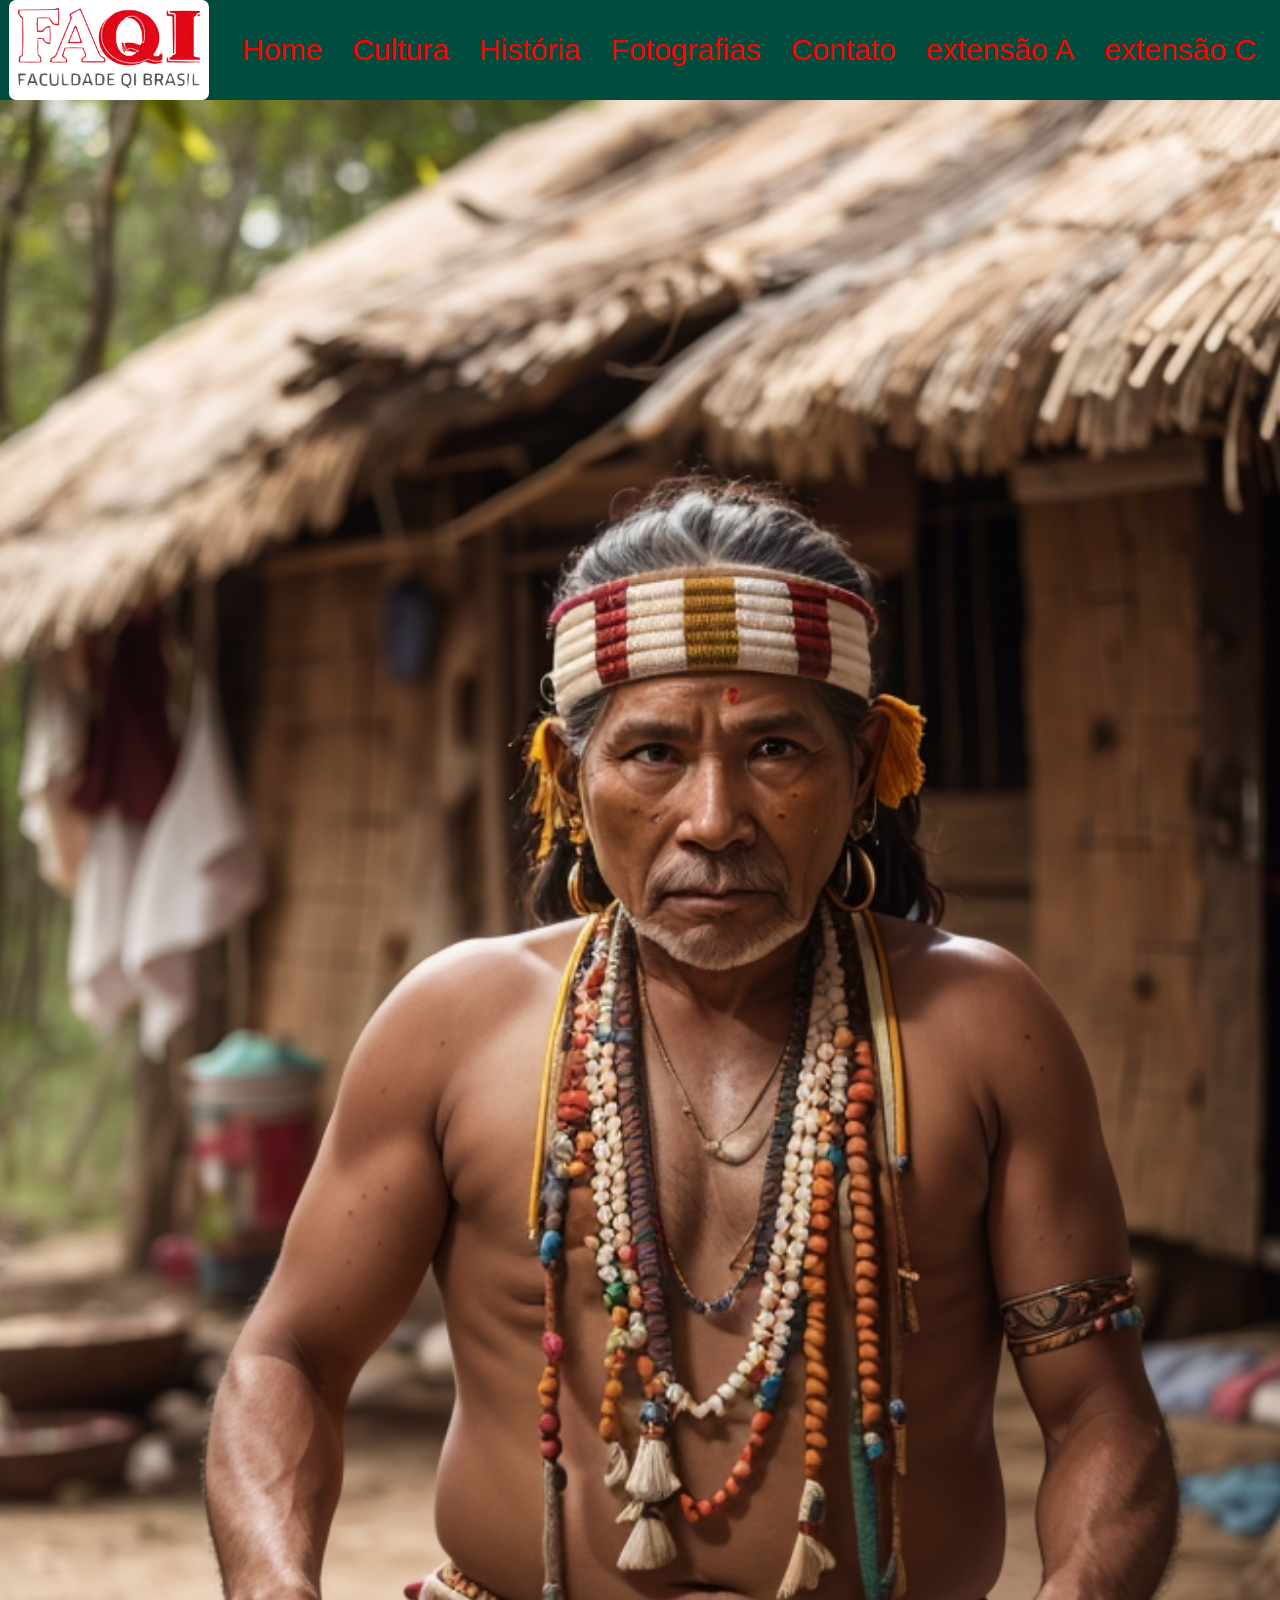
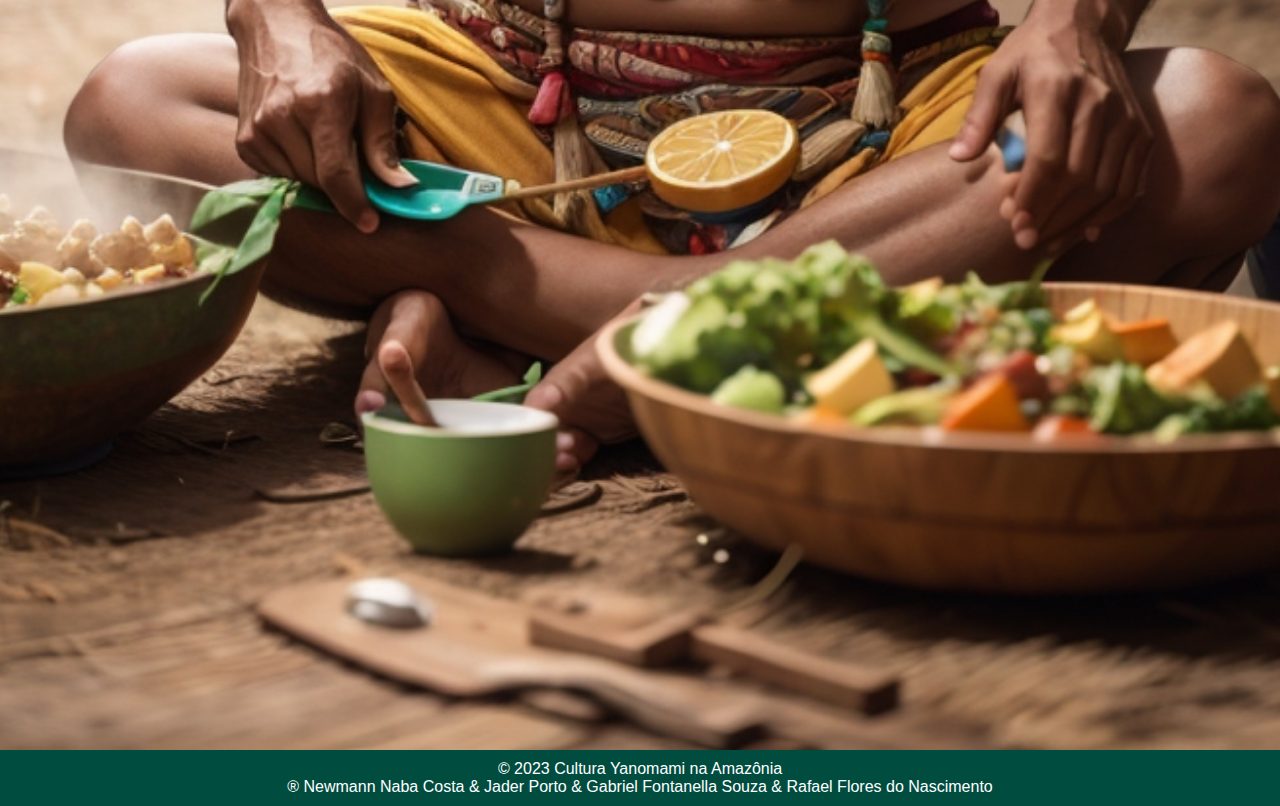
<file: page/extensao B.html>
<!DOCTYPE html>
<html lang="pt-br">
<head>
    <meta charset="UTF-8">
    <meta name="viewport" content="width=device-width, initial-scale=1.0">
    <title>Cultura Yanomami na Amazônia</title>
    <link href="https://cdn.jsdelivr.net/npm/bootstrap@5.3.1/dist/css/bootstrap.min.css" rel="stylesheet" integrity="sha384-4bw+/aepP/YC94hEpVNVgiZdgIC5+VKNBQNGCHeKRQN+PtmoHDEXuppvnDJzQIu9" crossorigin="anonymous">
    <link rel="stylesheet" href="../assets/css/extensao B.css">
</head>
<body>
    <header>
        <nav>
            <section class="logo"></section>
            <ul>
                <li><a href="/newmann2018.github.io/index.html">Home</a></li>
                <li><a href="cultura.html">Cultura</a></li>
                <li><a href="História.html">História</a></li>
                <li><a href="fotografia.html">Fotografias</a></li>
                <li><a href="#contatos">Contato</a></li>
                <li><a href="extensão A.html">extensão A</a></li>
                <li><a href="../page/extensao C.html">extensão C</a></li>
            </ul>
        </nav>
    </header>
    <main>
        <div class="banner">
            <section id="banner"></section>
        </div>
        <section class="container">
            <section class="row">
                <section class="col-md-12">
                </section>
            </section>
        </section>
    </main>
    <footer id="contatos">
        &copy; 2023 Cultura Yanomami na Amazônia<br>
        ® Newmann Naba Costa & Jader Porto & Gabriel Fontanella Souza & Rafael Flores do Nascimento
    </footer>
    <script src="https://cdn.jsdelivr.net/npm/bootstrap@5.3.1/dist/js/bootstrap.bundle.min.js" integrity="sha384-HwwvtgBNo3bZJJLYd8oVXjrBZt8cqVSpeBNS5n7C8IVInixGAoxmnlMuBnhbgrkm" crossorigin="anonymous"></script>
</body>
</html>
</file>
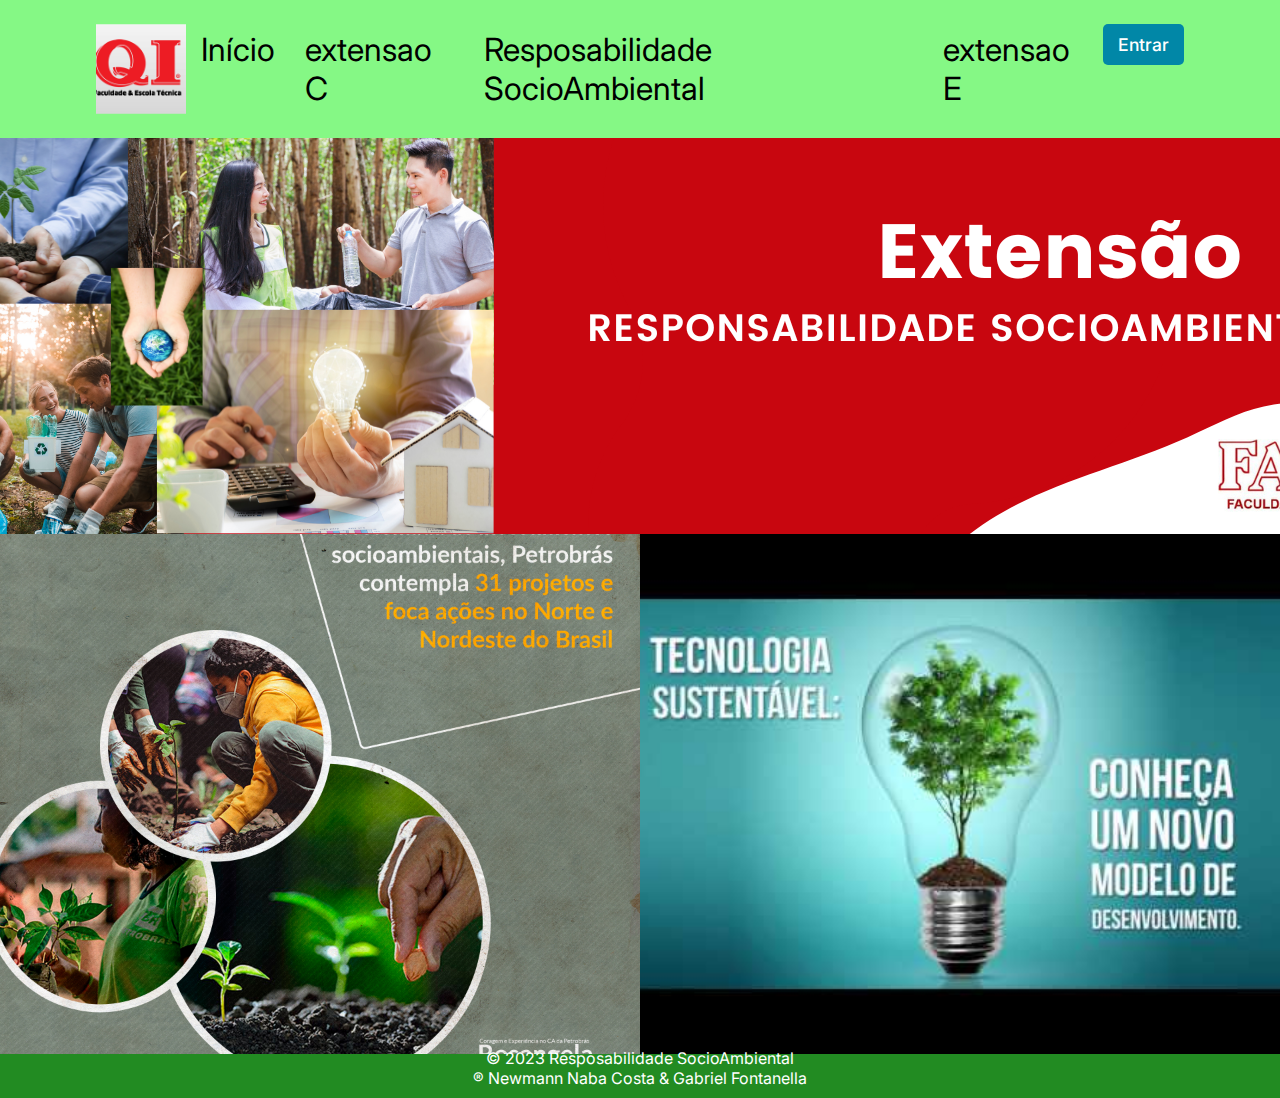
<file: page/extensao D.html>
<!DOCTYPE html>
<html lang="pt-br">

<head>
    <meta charset="UTF-8">
    <meta http-equiv="X-UA-Compatible" content="IE=edge">
    <meta name="viewport" content="width=device-width, initial-scale=1.0">
    <link rel="stylesheet" href="../assets/css/extensao D.css">
    <title> Extensão D </title>
</head>

<body>
    <header>
        <nav class="nav-bar">
            <div class="logo">
                <h1></h1>
            </div>
            <div class="nav-list">
                <ul>
                    <li class="nav-item"><a href="../index.html" class="nav-link">Início</a></li>
                    <li class="nav-item"><a href="extensao C.html" class="nav-link">extensao C</a></li>
                    <li class="nav-item"><a href="Resposabilidade SocioAmbiental.html" class="nav-link">Resposabilidade SocioAmbiental</a></li>
                    <li class="nav-item"><a href="../index.html" class="nav-link">extensao E</a></li>
                </ul>
            </div>
            <div class="login-button">
                <button><a href="#">Entrar</a></button>
            </div>

            <div class="mobile-menu-icon">
                <button onclick="menuShow()"><img class="icon" src="../assets/img/img extensao C/menu_white_36dp.svg" alt=""></button>
            </div>
        </nav>
        <div class="mobile-menu">
            <ul>
                <li class="nav-item"><a href="../index.html" class="nav-link">Início</a></li>
                <li class="nav-item"><a href="extensao C.html" class="nav-link">extensao C</a></li>
                <li class="nav-item"><a href="Resposabilidade SocioAmbiental.html" class="nav-link">Resposabilidade SocioAmbiental</a></li>
                <li class="nav-item"><a href="../index.html" class="nav-link">extensao E</a></li>
                
            </ul>

            <div class="login-button">
                <button><a href="#">Entrar</a></button>
            </div>
        </div>
    </header>
    <main>
        <div class="banner">
            <section id="banner">
                <img src="../assets/img/extensao D/extensão D.png ">
            </section>
        </div>
        <div class=" section">
            <section class="direita"></section>
        <section class="esquerda"></section>
        </div>
        
    </main>
    <footer id="contatos">
        &copy; 2023 Resposabilidade SocioAmbiental<br>
        ® Newmann Naba Costa & Gabriel Fontanella
    </footer>

    <script src="../controller/js/script.js"></script>
</body>
<!-- FEITO POR: Newmann Naba Costa  -->

</html>
</file>
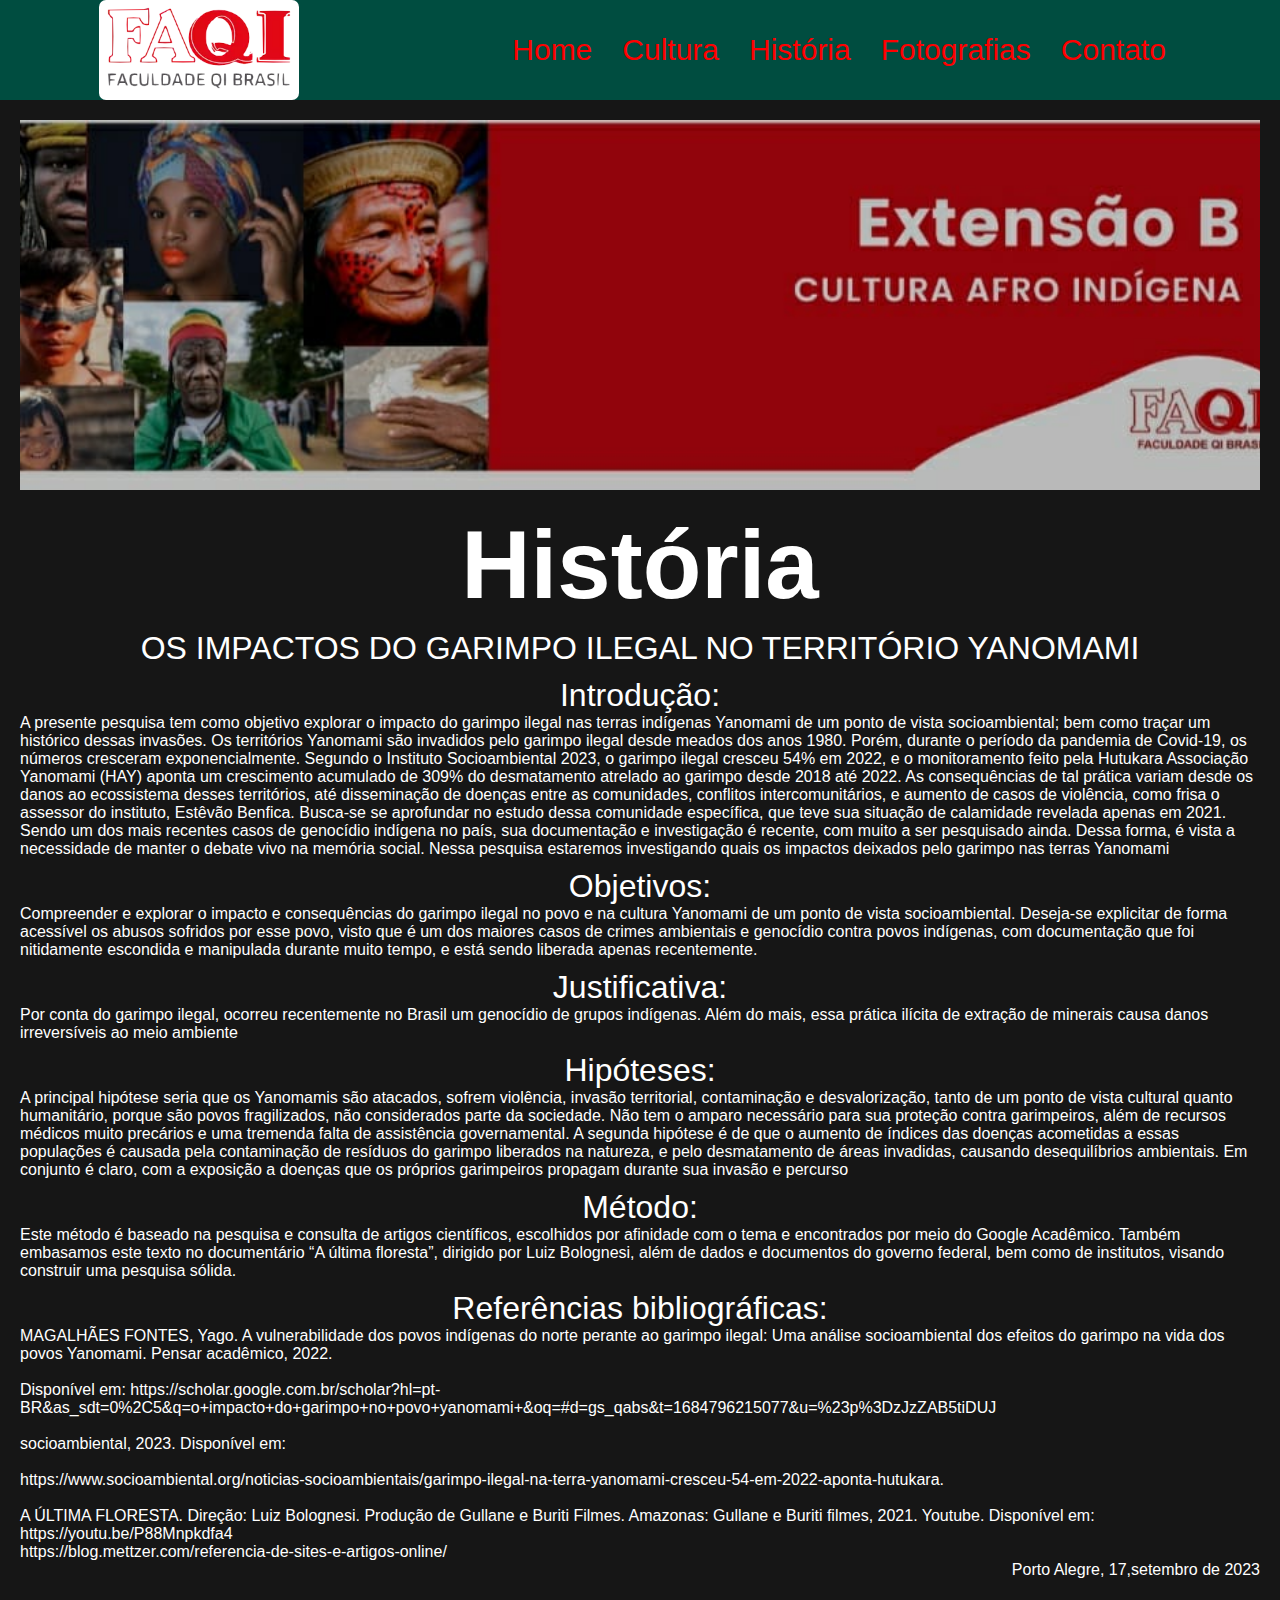
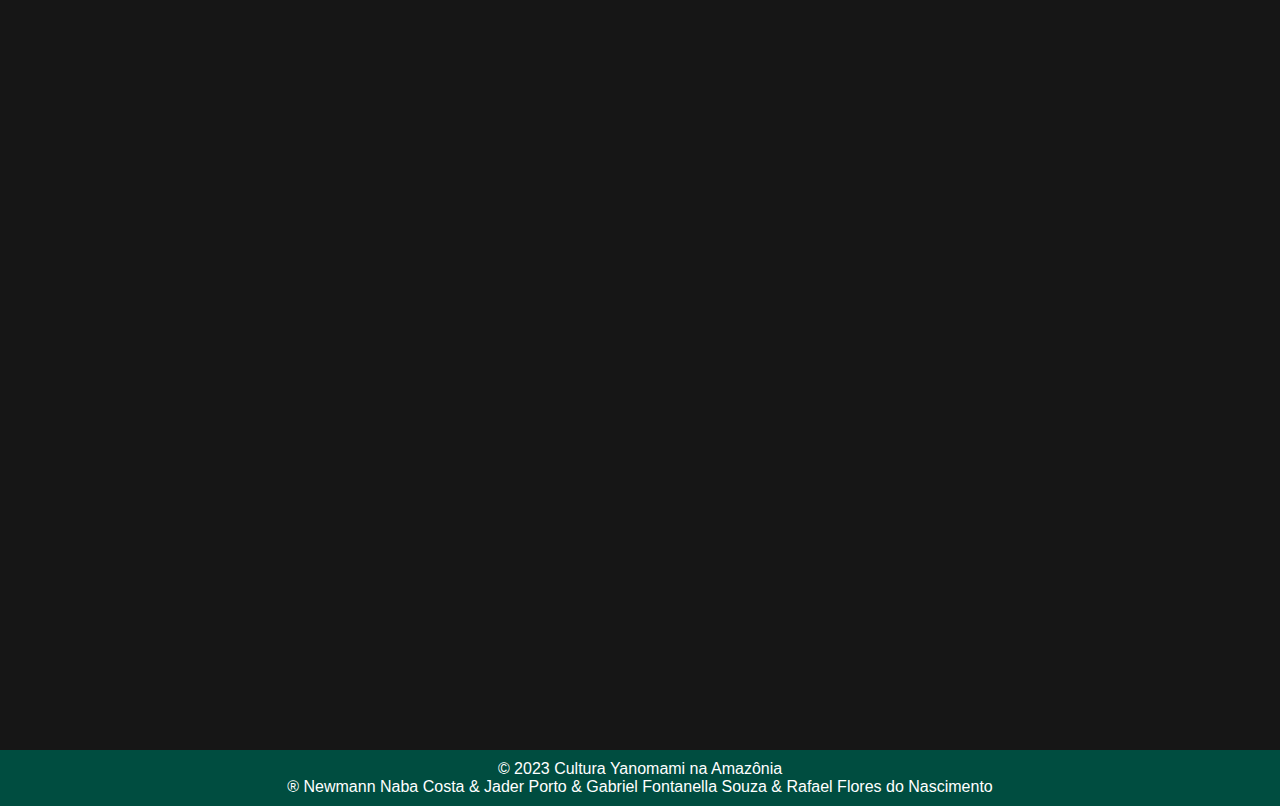
<file: page/História.html>
<!DOCTYPE html>
<html lang="pt-br">
<head>
    <meta charset="UTF-8">
    <meta name="viewport" content="width=device-width, initial-scale=1.0">
    <title>Cultura Yanomami na Amazônia</title>
    <link href="https://cdn.jsdelivr.net/npm/bootstrap@5.3.1/dist/css/bootstrap.min.css" rel="stylesheet" integrity="sha384-4bw+/aepP/YC94hEpVNVgiZdgIC5+VKNBQNGCHeKRQN+PtmoHDEXuppvnDJzQIu9" crossorigin="anonymous">
    <link rel="stylesheet" href="../assets/css/historia.css">
</head>
<body>
    <header>
        <nav>
            <section class="logo"></section>
            <ul>
                <li><a href="../index.html">Home</a></li>
                <li><a href="cultura.html">Cultura</a></li>
                <li><a href="História.html">História</a></li>
                <li><a href="fotografia.html">Fotografias</a></li>
                <li><a href="#contatos">Contato</a></li>
            </ul>
        </nav>
    </header>
    <main>
        <section id="banner"></section>
        <section class="container">
            <section class="row">
                <section class="col-md-12">
                    <h1>História</h1>
                </section>
                <div class="conteudo">
                    <p id="IMPACTOS">
                        OS IMPACTOS DO GARIMPO ILEGAL NO TERRITÓRIO YANOMAMI
                    </p>
                <div class="conteudo">
                        <p id="Introdução">Introdução:</p>
                        <span>A presente pesquisa tem como objetivo explorar o impacto do garimpo ilegal nas
                            terras indígenas Yanomami de um ponto de vista socioambiental; bem como traçar
                            um histórico dessas invasões.
                            Os territórios Yanomami são invadidos pelo garimpo ilegal desde meados dos
                            anos 1980. Porém, durante o período da pandemia de Covid-19, os números
                            cresceram exponencialmente. Segundo o Instituto Socioambiental 2023, o garimpo
                            ilegal cresceu 54% em 2022, e o monitoramento feito pela Hutukara Associação
                            Yanomami (HAY) aponta um crescimento acumulado de 309% do desmatamento
                            atrelado ao garimpo desde 2018 até 2022. As consequências de tal prática variam
                            desde os danos ao ecossistema desses territórios, até disseminação de doenças
                            entre as comunidades, conflitos intercomunitários, e aumento de casos de violência,
                            como frisa o assessor do instituto, Estêvão Benfica.
                            Busca-se se aprofundar no estudo dessa comunidade específica, que teve sua
                            situação de calamidade revelada apenas em 2021. Sendo um dos mais recentes
                            casos de genocídio indígena no país, sua documentação e investigação é recente,
                            com muito a ser pesquisado ainda. Dessa forma, é vista a necessidade de manter o
                            debate vivo na memória social. Nessa pesquisa estaremos investigando quais os
                            impactos deixados pelo garimpo nas terras Yanomami
                        </span>
                </div>
                <div class="conteudo">
                    <p id="Objetivos">
                        Objetivos:
                    </p>
                    <span>
                        Compreender e explorar o impacto e consequências do garimpo ilegal no
                        povo e na cultura Yanomami de um ponto de vista socioambiental. Deseja-se
                        explicitar de forma acessível os abusos sofridos por esse povo, visto que é um dos
                        maiores casos de crimes ambientais e genocídio contra povos indígenas, com
                        documentação que foi nitidamente escondida e manipulada durante muito tempo, e
                        está sendo liberada apenas recentemente.
                    </span>
                </div>
                    <div class="conteudo">
                        <p id="Justificativa">Justificativa:</p>
                        <span>
                        Por conta do garimpo ilegal, ocorreu recentemente no Brasil um genocídio de
                        grupos indígenas. Além do mais, essa prática ilícita de extração de minerais causa
                        danos irreversíveis ao meio ambiente
                        </span>
                    </div>
                    <div id="conteudo">
                        <p id="Hipóteses">Hipóteses:</p>
                        <span>
                            A principal hipótese seria que os Yanomamis são atacados, sofrem violência,
                            invasão territorial, contaminação e desvalorização, tanto de um ponto de vista
                            cultural quanto humanitário, porque são povos fragilizados, não considerados parte
                            da sociedade. Não tem o amparo necessário para sua proteção contra garimpeiros,
                            além de recursos médicos muito precários e uma tremenda falta de assistência
                            governamental.
                            A segunda hipótese é de que o aumento de índices das doenças acometidas
                            a essas populações é causada pela contaminação de resíduos do garimpo liberados
                            na natureza, e pelo desmatamento de áreas invadidas, causando desequilíbrios
                            ambientais. Em conjunto é claro, com a exposição a doenças que os próprios
                            garimpeiros propagam durante sua invasão e percurso
                        </span>
                    </div>
                    <div class="conteudo">
                        <p id="Metodo"> Método:</p>
                        <span>
                            Este método é baseado na pesquisa e consulta de artigos científicos,
                            escolhidos por afinidade com o tema e encontrados por meio do Google Acadêmico.
                            Também embasamos este texto no documentário “A última floresta”, dirigido por
                            Luiz Bolognesi, além de dados e documentos do governo federal, bem como de
                            institutos, visando construir uma pesquisa sólida.
                        </span>
                    </div>
                    <div class="conteudo">
                        <p id="Referenciasbibliograficas">Referências bibliográficas:</p>
                        <span>
                            MAGALHÃES FONTES, Yago. A vulnerabilidade dos povos indígenas do norte
                            perante ao garimpo ilegal: Uma análise socioambiental dos efeitos do garimpo na
                            vida dos povos Yanomami. Pensar acadêmico, 2022.<br><br>
                            Disponível em:
                            <span>https://scholar.google.com.br/scholar?hl=pt-BR&as_sdt=0%2C5&q=o+impacto+do+garimpo+no+povo+yanomami+&oq=#d=gs_qabs&t=1684796215077&u=%23p%3DzJzZAB5tiDUJ</span><br><br>
                            socioambiental, 2023.
                            Disponível em:<br><br>
                            <span>https://www.socioambiental.org/noticias-socioambientais/garimpo-ilegal-na-terra-yanomami-cresceu-54-em-2022-aponta-hutukara</span>.<br><br>
                            A ÚLTIMA FLORESTA. Direção: Luiz Bolognesi. Produção de Gullane e Buriti
                            Filmes. Amazonas: Gullane e Buriti filmes, 2021. Youtube.
                            Disponível em:<br>
                            <span>https://youtu.be/P88Mnpkdfa4</span><br>
                            <span>https://blog.mettzer.com/referencia-de-sites-e-artigos-online/</span>
                        </span>
                    </div>
                    <p id="data">
                        Porto Alegre, 17,setembro de 2023
                    </p>
                </div>
            </section>
        </section>
    </main>
    <footer id="contatos">
        &copy; 2023 Cultura Yanomami na Amazônia<br>
        ® Newmann Naba Costa & Jader Porto & Gabriel Fontanella Souza & Rafael Flores do Nascimento
    </footer>
    <script src="https://cdn.jsdelivr.net/npm/bootstrap@5.3.1/dist/js/bootstrap.bundle.min.js" integrity="sha384-HwwvtgBNo3bZJJLYd8oVXjrBZt8cqVSpeBNS5n7C8IVInixGAoxmnlMuBnhbgrkm" crossorigin="anonymous"></script>
</body>
</html>
</file>
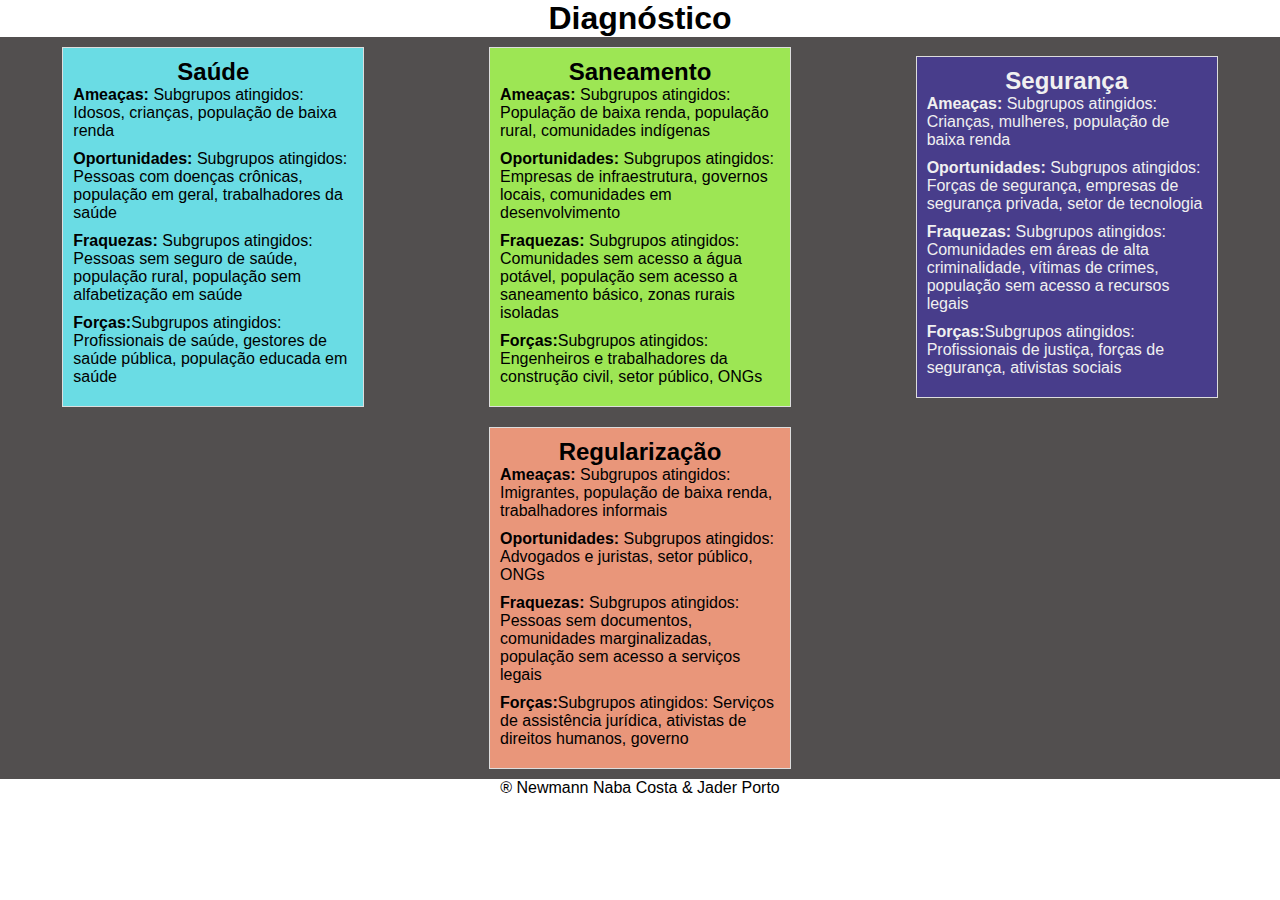
<file: views/diagnostico.html>
<!DOCTYPE html>
<html>

<head>
    <link href="https://fonts.googleapis.com/css2?family=Righteous&display=swap" rel="stylesheet">
    <link rel="stylesheet" href="../public/css/styles.css">
</head>

<body>

    <div class="swot">
        <h1>Diagnóstico</h1>
        <div class="segment" id="azul">
            <h2>Saúde</h2>
            <div class="category"><strong>Ameaças:</strong> Subgrupos atingidos: Idosos, crianças, população de baixa
                renda</div>
            <div class="category"><strong>Oportunidades:</strong> Subgrupos atingidos: Pessoas com doenças crônicas,
                população em geral, trabalhadores da saúde</div>
            <div class="category"><strong>Fraquezas:</strong> Subgrupos atingidos: Pessoas sem seguro de saúde,
                população rural, população sem alfabetização em saúde</div>
            <div class="category"><strong>Forças:</strong>Subgrupos atingidos: Profissionais de saúde, gestores de saúde
                pública, população educada em saúde</div>
        </div>
        <div class="segment" id="verde">
            <h2>Saneamento</h2>
            <div class="category"><strong>Ameaças:</strong> Subgrupos atingidos: População de baixa renda, população
                rural, comunidades indígenas</div>
            <div class="category"><strong>Oportunidades:</strong> Subgrupos atingidos: Empresas de infraestrutura,
                governos locais, comunidades em desenvolvimento</div>
            <div class="category"><strong>Fraquezas:</strong> Subgrupos atingidos: Comunidades sem acesso a água
                potável, população sem acesso a saneamento básico, zonas rurais isoladas</div>
            <div class="category"><strong>Forças:</strong>Subgrupos atingidos: Engenheiros e trabalhadores da construção
                civil, setor público, ONGs</div>
        </div>
        <div class="segment" id="roxo">
            <h2>Segurança</h2>
            <div class="category"><strong>Ameaças:</strong> Subgrupos atingidos: Crianças, mulheres, população de baixa
                renda</div>
            <div class="category"><strong>Oportunidades:</strong> Subgrupos atingidos: Forças de segurança, empresas de
                segurança privada, setor de tecnologia</div>
            <div class="category"><strong>Fraquezas:</strong> Subgrupos atingidos: Comunidades em áreas de alta
                criminalidade, vítimas de crimes, população sem acesso a recursos legais</div>
            <div class="category"><strong>Forças:</strong>Subgrupos atingidos: Profissionais de justiça, forças de
                segurança, ativistas sociais</div>
        </div>
        <div class="segment" id="marom">
            <h2>Regularização</h2>
            <div class="category"><strong>Ameaças:</strong> Subgrupos atingidos: Imigrantes, população de baixa renda,
                trabalhadores informais</div>
            <div class="category"><strong>Oportunidades:</strong> Subgrupos atingidos: Advogados e juristas, setor
                público, ONGs</div>
            <div class="category"><strong>Fraquezas:</strong> Subgrupos atingidos: Pessoas sem documentos, comunidades
                marginalizadas, população sem acesso a serviços legais</div>
            <div class="category"><strong>Forças:</strong>Subgrupos atingidos: Serviços de assistência jurídica,
                ativistas de direitos humanos, governo</div>


        </div </div>
        <footer>
            ® Newmann Naba Costa & Jader Porto
        </footer>
</body>

</html>
</file>
<file: assets/css/index.css>
@import url('https://fonts.googleapis.com/css2?family=Inter:wght@200;300;400;500&display=swap');
* {
    padding: 0;
    margin: 0;
    font-family: 'Inter', sans-serif;
}
body {
    width: 100vw;
    height: 100vh;
    word-wrap: break-word;
    overflow-wrap: break-word;
}

header {
    background-color: #eb0909;
    box-shadow: 0px 3px 10px #464646;
}

.nav-bar {
    display: flex;
    justify-content: space-between;
    padding: 1.5rem 6rem;
}

.logo {
    display: flex;
    align-items: center;
}

.logo h1 {
    background-image: url(../img/logo\ QI.png);
    background-repeat: no-repeat;
    background-size: cover;
    background-position: center;
    width: 90px;
    height: 90px;
}

.nav-list {
    display: flex;
    align-items: center;
}

.nav-list ul {
    display: flex;
    justify-content: center;
    list-style: none;
}
.nav-item {
    margin: 0 15px;
}

.nav-link {
    text-decoration: none;
    font-size: 2rem;
    color: black;
    font-weight: 400;
}

.login-button button {
    border: none;
    padding: 10px 15px;
    border-radius: 5px;
    background-color: #0187a7;
}

.login-button button a {
    text-decoration: none;
    color: #fff;
    font-weight: 500;
    font-size: 1.1rem;
}

.mobile-menu-icon {
    display: none;
}

.mobile-menu {
    display: none;
}
main{
    width: 100vw;
    background-color: #53c753;
}
.banner #banner{
    display: flex;
    align-items: center;
    justify-content: center;
    background-repeat: no-repeat;
    background-size: cover;
    background-position: center;
}
main{
    width: 100vw;
    background-color: #d8f3e3;
}
main .container h1{
    display: flex;
    align-items: center;
    justify-content: center;
    font-size: 3rem;
    color: #000;
    margin-bottom: 2rem;
}
main .section{
    display: flex;
    align-items: center;
    justify-content: center;
}
main .container{
     display: flex;
    flex-direction: column;
    align-items: center;
    width: 100%;
    height: 100%;
    background-color: #c2d9f8;
    padding: 2rem 0;
}
main .container h2{
    display: flex;
    align-items: center;
    justify-content: center;
    font-size: 3rem;
    color: #000;
    margin-bottom: 2rem;
}

footer {
    width: 100%;
    height: 100px;
    display: flex;
    align-items: center;
    justify-content: center;
    background-color: #22298b;
    box-shadow: 0px 3px 10px #464646;
    color: #fff;
    text-align: center;
    padding: 10px 0;
}

@media screen and (max-width: 730px) {
    .nav-bar {
        padding: 1.5rem 4rem;
    }
    .nav-item {
        display: none;
    }
    .login-button {
        display: none;
    }
    .mobile-menu-icon {
        display: block;
    }
    .mobile-menu-icon button {
        background-color: transparent;
        border: none;
        cursor: pointer;
    }
    .mobile-menu ul {
        display: flex;
        flex-direction: column;
        text-align: center;
        padding-bottom: 1rem;
    }
    .mobile-menu .nav-item {
        display: block;
        padding-top: 1.2rem;
    }
    .mobile-menu .login-button {
        display: block;
        padding: 1rem 2rem;
    }
    .mobile-menu .login-button button {
        width: 100%;
    }
    .open {
        display: block;
    }
}


/*** FEITO POR: Newmann Naba Costa e Jader Porto ***/
</file>
<file: assets/css/historia.css>
*{
    padding: 0;
    margin: 0;
    list-style: none;
    box-sizing: border-box;
    font-family: Arial, Helvetica, sans-serif;
}
body{
    width: 100wh;
    background-color: #f0f0f0;
}
/*inicio*/
header{
    width: 100%;
    background-color: #fff;
    text-align: center;
}
nav{
    display: flex;
    justify-content: space-around;
    align-items: center;
    background:#004d40;
}
nav .logo{
    width: 200px;
    height: 100px;
    background-color: white;
    background-image: url(../img/faqi-faculdade-qi-brasil.webp);
    background-repeat: no-repeat;
    background-position: center;
    background-size: cover;
    border-radius: 7px;
}
nav ul{
    display: flex;
    align-items: center;
    justify-content: space-between;
}
nav ul li{
    margin: 0,15px;
    padding:15px;
}
nav ul li a{
    text-decoration: none;
    color: red;
    font-size: 30px;

}
nav ul li a:hover {
    color: grey;
    transition: 0.5s ease-in-out;
}
/*heder fim*/
main{
    width: 100vw;
    height: 250vh;
    background-color: #161616;
    padding: 20px;
}
h1,p,span{
    color: #fff;
}
.banner{
    width:80wh;
    height: 40vh;
    background-color: #004d40;
}
#banner {
    background-image: url(../img/banner.jpeg);
    background-position: center;
    background-repeat: no-repeat;
    background-size: cover;
    height: 370px;
    margin-bottom: 20px;
}
.container{
    width: 100wh;
    display: flex;
    align-items: center;
    justify-content: center;
    flex-direction: column;
}
.col-md-12 h1{
    display: flex;
    align-items: center;
    justify-content: center;
    font-size: 6em;
    color: #fff;
}
.col-md-12 .videos{
    width: 1200px;
    height: 768px;
    background-color: #fff;
}
.conteudo{
    width: 100%;
    height: 30%;
    display: block;
    align-items: center;
    justify-content: center;
}
.conteudo #IMPACTOS{
    display: flex;
    align-items: center;
    justify-content: center;
    font-size: 2em;
    margin-top: 10px;
}
.conteudo #Introdução,#Objetivos,#Justificativa,#Hipóteses,#Metodo,#Referenciasbibliograficas{
    display: flex;
    align-items: center;
    justify-content: center;
    font-size: 2em;
    margin-top: 10px;
}
.conteudo #data{
    display: flex;
    align-items: center;
    justify-content: end;
}
footer {
    background-color: #004d40;
    color: #fff;
    text-align: center;
    padding: 10px 0;
}
</file>
<file: assets/css/diagnostico.css>
*{
    padding: 0;
    margin: 0;
    font-family: "preconnec",sans-serif;
}
.swot {
    display: flex;
    flex-wrap: wrap;
    align-items: center;
    justify-content: space-around;
    background-color: rgb(82, 79, 79);
    border: none;
}
h1{
    width: 100%;
        background-color: #f0f0f0;
        background-color: white;
        display: flex;
        flex-wrap: wrap;
        align-items: center;
        justify-content: center;
}
.segment {
    background-color: #f0f0f0;
    border: 1px solid #ddd;
    margin: 10px;
    padding: 10px;
    width: calc(100% / 4 - 40px);
}
h2{
    display: flex;
    align-items: center;
    justify-content: center;
}
#azul{
    background-color: rgb(106, 220, 228);
}
#verde{
    background-color:rgb(157, 230, 84)
}
#roxo{
    background-color: darkslateblue;
    color: #f0f0f0;
}
#marom{
    background-color: darksalmon;
}
.category {
    margin-bottom: 10px;
}
footer{
    width: 100%;
    background-color: #f0f0f0;
    background-color: white;
    display: flex;
    flex-wrap: wrap;
    align-items: center;
    justify-content: center;

}
</file>
<file: assets/css/extensao B.css>
*{
    padding: 0;
    margin: 0;
    list-style: none;
    box-sizing: border-box;
    font-family: Arial, Helvetica, sans-serif;
}
body{
    width: 100wh;
    background-color: #f0f0f0;
}
/*inicio*/
header{
    width: 100%;
    background-color: #fff;
    text-align: center;
}
nav{
    display: flex;
    justify-content: space-around;
    align-items: center;
    background:#004d40; 
}
nav .logo{
    width: 200px;
    height: 100px;
    background-color: white;
    background-image: url(../img/faqi-faculdade-qi-brasil.webp);
    background-repeat: no-repeat;
    background-position: center;
    background-size: cover;
    border-radius: 7px;
}
nav ul{
    display: flex;
    align-items: center;
    justify-content: space-between;
}
nav ul li{
    margin: 0,15px;
    padding:15px;
}
nav ul li a{
    text-decoration: none;
    color: red;
    font-size: 30px;

}
nav ul li a:hover {
    color: grey;
    transition: 0.5s ease-in-out;
}
/*heder fim*/
/*inicio do main*/
main{
    width: 100vw;
    height: 250vh;
    background-color: #fff;
    padding: 20px;
    background-image: url(../img/indio\ veio.jpeg);
    background-repeat: no-repeat;
    background-position: center;
    background-size: cover;
}
h1,p{
    color: red;
}
.container{
    width: 100wh;
    display: flex;
    align-items: center;
    justify-content: center;
    flex-direction: column;
}
/*fim do main*/
/*inicio dp footer*/
footer {
    background-color: #004d40;
    color: #fff;
    text-align: center;
    padding: 10px 0;
}
/*fim do footer*/

/*inicio da responsividade*/
</file>
<file: assets/css/extensao D.css>
@import url('https://fonts.googleapis.com/css2?family=Inter:wght@200;300;400;500&display=swap');
* {
    padding: 0;
    margin: 0;
    font-family: 'Inter', sans-serif;
}
body {
    width: 100vw;
    height: 100vh;
    word-wrap: break-word;
    overflow-wrap: break-word;
}

header {
    background-color: #85f885;
    box-shadow: 0px 3px 10px #464646;
}

.nav-bar {
    display: flex;
    justify-content: space-between;
    padding: 1.5rem 6rem;
}

.logo {
    display: flex;
    align-items: center;
}

.logo h1 {
    background-image: url(../img/logo\ QI.png);
    background-repeat: no-repeat;
    background-size: cover;
    background-position: center;
    width: 90px;
    height: 90px;
}

.nav-list {
    display: flex;
    align-items: center;
}

.nav-list ul {
    display: flex;
    justify-content: center;
    list-style: none;
}
.nav-item {
    margin: 0 15px;
}

.nav-link {
    text-decoration: none;
    font-size: 2rem;
    color: black;
    font-weight: 400;
}

.login-button button {
    border: none;
    padding: 10px 15px;
    border-radius: 5px;
    background-color: #0187a7;
}

.login-button button a {
    text-decoration: none;
    color: #fff;
    font-weight: 500;
    font-size: 1.1rem;
}

.mobile-menu-icon {
    display: none;
}

.mobile-menu {
    display: none;
}
main{
    width: 100vw;
    height: 100vh;
    background-color: #53c753;
}
.banner #banner{
    display: flex;
    align-items: center;
    justify-content: center;
    background-repeat: no-repeat;
    background-size: cover;
    background-position: center;
}
main{
    width: 100vw;
    height: 100vh;
}
main .section{
    display: flex;
    align-items: center;
    justify-content: center;
}
main .direita{
    width: 50%;
    height: 520px;
    background-color: #8b0d0d;
    background-image: url(../img/socioambiental-part\ 2.jpg);
    background-repeat: no-repeat;
    background-size: cover;
    background-position: center;
}
main .esquerda{
    width: 50%;
    height: 520px;
    background-color: #8b0d0d;
    background-image: url(../img/tecnologia\ sustentavel.jpg);
    background-repeat: no-repeat;
    background-size: cover;
    background-position: center;
}

footer {
    background-color: #228b22;
    box-shadow: 0px 3px 10px #464646;
    color: #fff;
    text-align: center;
    padding: 10px 0;
}

@media screen and (max-width: 730px) {
    .nav-bar {
        padding: 1.5rem 4rem;
    }
    .nav-item {
        display: none;
    }
    .login-button {
        display: none;
    }
    .mobile-menu-icon {
        display: block;
    }
    .mobile-menu-icon button {
        background-color: transparent;
        border: none;
        cursor: pointer;
    }
    .mobile-menu ul {
        display: flex;
        flex-direction: column;
        text-align: center;
        padding-bottom: 1rem;
    }
    .mobile-menu .nav-item {
        display: block;
        padding-top: 1.2rem;
    }
    .mobile-menu .login-button {
        display: block;
        padding: 1rem 2rem;
    }
    .mobile-menu .login-button button {
        width: 100%;
    }
    .open {
        display: block;
    }
}


/*** FEITO POR: Newmann Naba Costa e Jader Porto ***/
</file>
<file: public/css/styles.css>
*{
    padding: 0;
    margin: 0;
    font-family: "preconnec",sans-serif;
}
.swot {
    display: flex;
    flex-wrap: wrap;
    align-items: center;
    justify-content: space-around;
    background-color: rgb(82, 79, 79);
    border: none;
}
h1{
    width: 100%;
        background-color: #f0f0f0;
        background-color: white;
        display: flex;
        flex-wrap: wrap;
        align-items: center;
        justify-content: center;
}
.segment {
    background-color: #f0f0f0;
    border: 1px solid #ddd;
    margin: 10px;
    padding: 10px;
    width: calc(100% / 4 - 40px);
}
h2{
    display: flex;
    align-items: center;
    justify-content: center;
}
#azul{
    background-color: rgb(106, 220, 228);
}
#verde{
    background-color:rgb(157, 230, 84)
}
#roxo{
    background-color: darkslateblue;
    color: #f0f0f0;
}
#marom{
    background-color: darksalmon;
}
.category {
    margin-bottom: 10px;
}
footer{
    width: 100%;
    background-color: #f0f0f0;
    background-color: white;
    display: flex;
    flex-wrap: wrap;
    align-items: center;
    justify-content: center;

}
</file>
